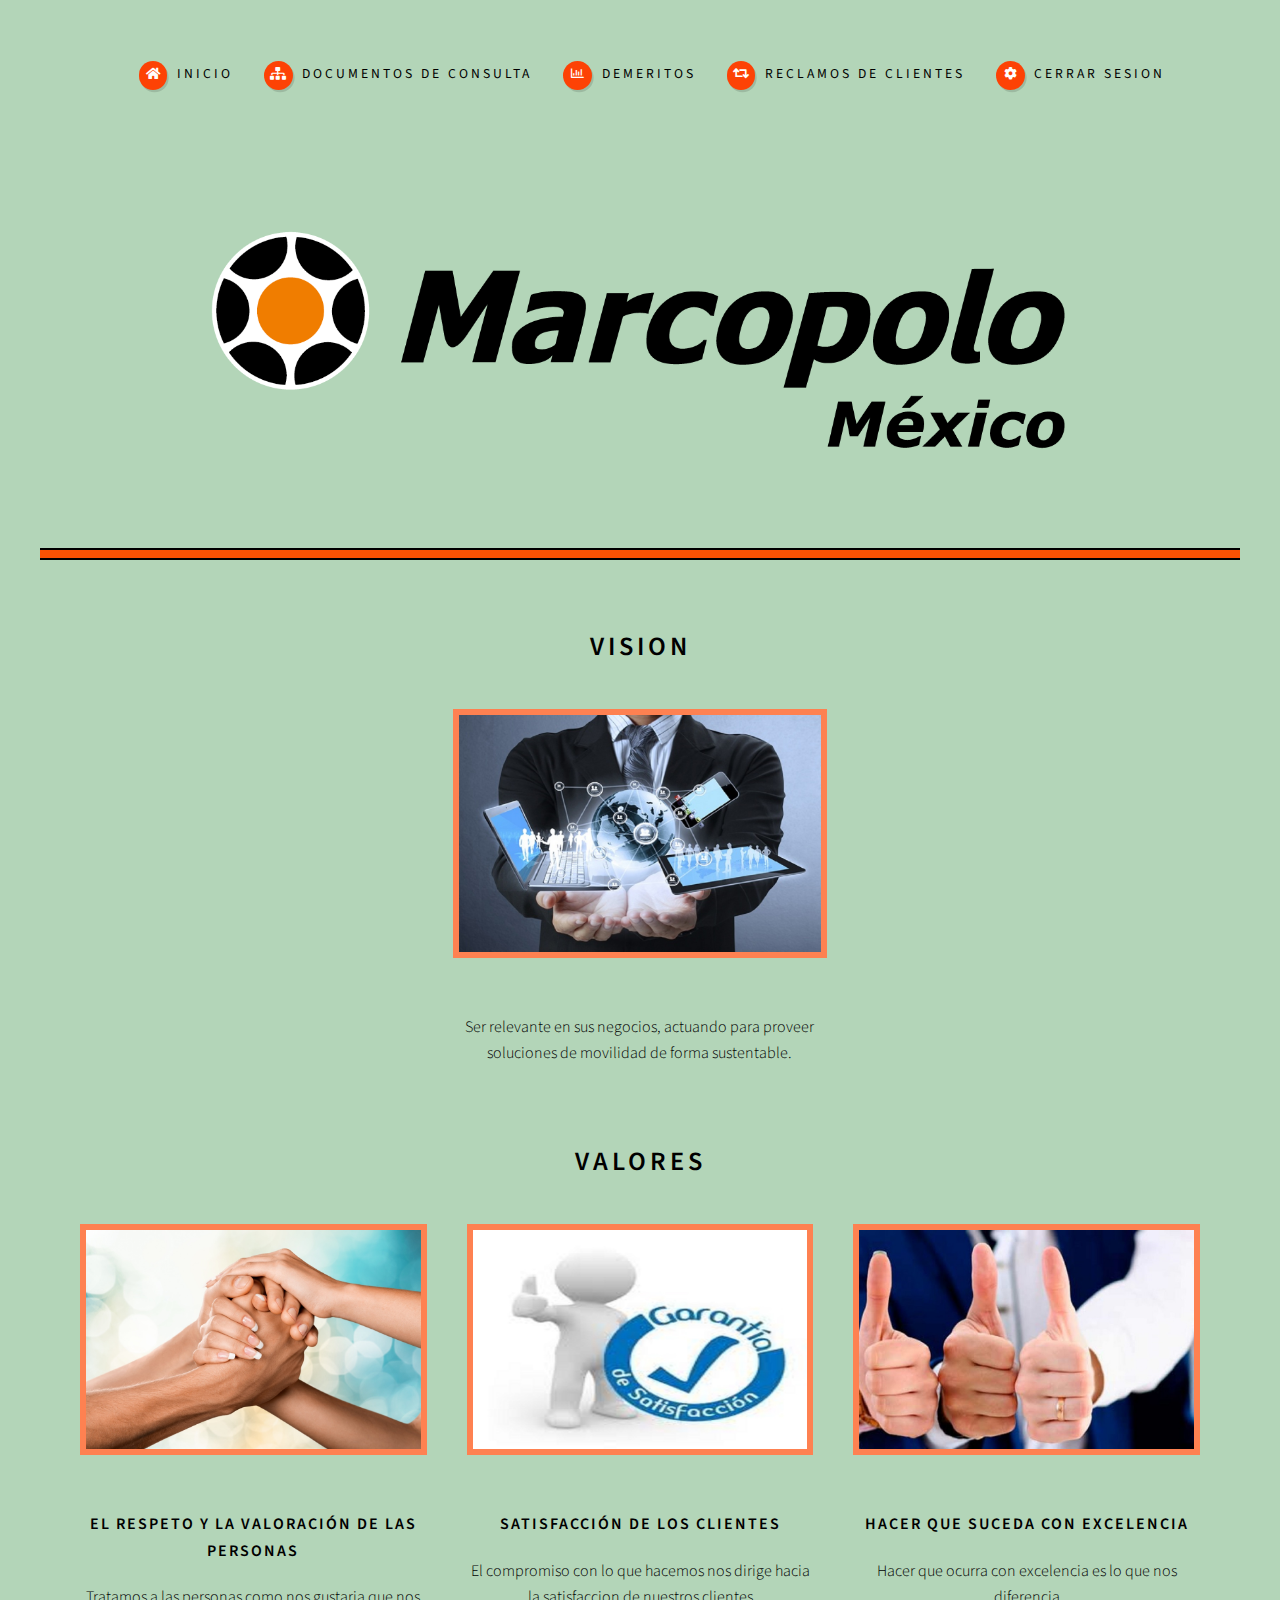
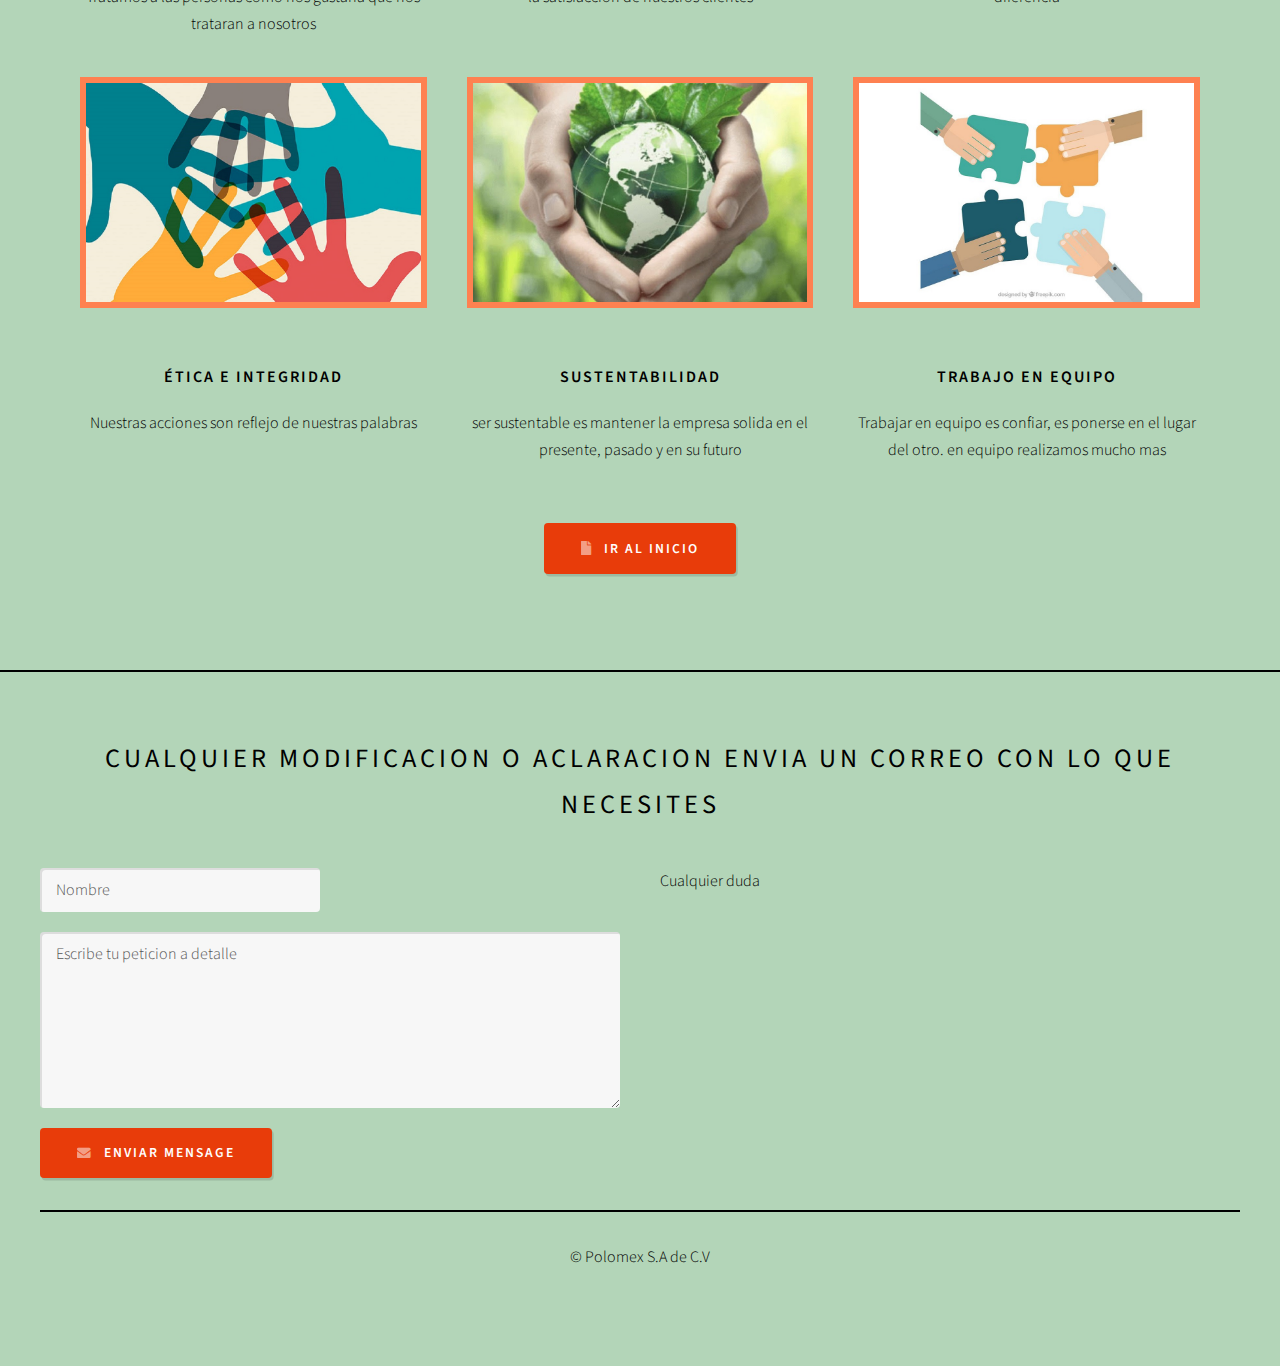
<file: home/index.html>
<!DOCTYPE HTML>
<!--
	Strongly Typed by HTML5 UP
	html5up.net | @ajlkn
	Free for personal and commercial use under the CCA 3.0 license (html5up.net/license)
-->
<html>
	<head>
		<title>POLOMEX</title>
		<meta charset="utf-8" />
		<meta name="viewport" content="width=device-width, initial-scale=1, user-scalable=no" />
		<link rel="stylesheet" href="assets/css/main.css" />
	</head>
	<body class="homepage is-preload">
		<div id="page-wrapper">

			<!-- Header -->
				<section id="header">
					<div class="container">

						<!-- Logo -->
							<h1 id="logo"><a href="index.html"><img src="..\home\images\POLOMEX2.png" WIDTH=900/></a></h1>
						<!-- Nav -->
							<nav id="nav">
								<ul>
									<li><a class="icon solid fa-home" href="index.html"><span>INICIO</span></a></li>
									<li>
										<a href="#" class="icon solid fa-sitemap" ><span>DOCUMENTOS DE CONSULTA</span></a>
										<ul>
											<li><a href="#">AYUDAS VISUALES</a></li>
											<li><a href="#">ALERTAS DE CALIDAD</a></li>
											<li><a href="#">ESTANDARES DE CALIDAD</a></li>
											<!--<li><a href="#">RECLAMOS DE CLIENTE</a></li>-->
											<li>
												<a href="#">INSTRUCTIVOS DE TRABAJO</a>
												<ul>
													<li><a href="foraneos.html">INSPECCION FORANEOS</a></li>
													<li><a href="urbanos.html">INSPECCION URBANOS</a></li>
													<li><a href="fibras.html">INSPECCION FIBRAS</a></li>
												</ul>
											</li>
											
										</ul>
									</li>
									<li><a class="icon fa-chart-bar" href="#"><span>DEMERITOS</span></a></li>
									<li><a class="icon solid fa-retweet" href="#"><span>RECLAMOS DE CLIENTES</span></a></li>
									<li><a class="icon solid fa-cog" href="../model/cerrar.php"><span>CERRAR SESION</span></a></li>
								</ul>
							</nav>

					</div>
				</section>

			<!-- Features -->
				<section id="features">

						<div class="container">
								<header>
									<h2><strong>VISION</strong></h2>
								</header>
								<div class="row aln-center">
									<div class="col-4 col-6-medium col-12-small">
		
										<!-- Feature -->
											<section>
												<a href="#" class="image featured"><img src="images/mov.jpg" alt="" /></a>
												<header>
													<p>Ser relevante en sus negocios, actuando para proveer soluciones de movilidad de forma sustentable.</p>
												</header>
												
											</section>
		
									</div>
									

					<div class="container">
						<header>
							<h2><strong>VALORES</strong></h2>
						</header>
						<div class="row aln-center">
							<div class="col-4 col-6-medium col-12-small">

								<!-- Feature -->
								<section>
										<a href="#" class="image featured"><img src="images/res.jpg" alt="" /></a>
										<header>
											<h3>El respeto y la valoración de las personas</h3>
										</header>
										<p>Tratamos a las personas como nos gustaria que nos trataran a nosotros</p>
									</section>

							</div>
							<div class="col-4 col-6-medium col-12-small">

								<!-- Feature -->
								<section>
										<a href="#" class="image featured"><img src="images/sa.jpg" alt="" /></a>
										<header>
											<h3>Satisfacción de los clientes</h3>
										</header>
										<p>El compromiso con lo que hacemos nos dirige hacia la satisfaccion de nuestros clientes</p>
									</section>

							</div>
							<div class="col-4 col-6-medium col-12-small">

								<!-- Feature -->
								<section>
										<a href="#" class="image featured"><img src="images/exc.jpg" alt="" /></a>
										<header>
											<h3>Hacer que suceda con excelencia</h3>
										</header>
										<p>Hacer que ocurra con excelencia es lo que nos diferencia</p>
									</section>

							</div>

							<div class="col-4 col-6-medium col-12-small">

								<!-- Feature -->
								<section>
										<a href="#" class="image featured"><img src="images/eti.jpg" alt="" /></a>
										<header>
											<h3>Ética e integridad</h3>
										</header>
										<p>Nuestras acciones son reflejo de nuestras palabras</p>
									</section>

							</div>

							<div class="col-4 col-6-medium col-12-small">

								<!-- Feature -->
								<section>
										<a href="#" class="image featured"><img src="images/sus.jpg" alt="" /></a>
										<header>
											<h3>Sustentabilidad</h3>
										</header>
										<p>ser sustentable es mantener la empresa solida en el presente, pasado y en su futuro</p>
									</section>

							</div>

							<div class="col-4 col-6-medium col-12-small">

								<!-- Feature -->
								<section>
										<a href="#" class="image featured"><img src="images/tra.jpg" alt="" /></a>
										<header>
											<h3>Trabajo en equipo</h3>
										</header>
										<p>Trabajar en equipo es confiar, es ponerse en el lugar del otro. en equipo realizamos mucho mas</p>
									</section>

							</div>

							<div class="col-12">
								<ul class="actions">
									<li><a href="#" class="button icon solid fa-file">IR AL INICIO</a></li>
								</ul>
							</div>
						</div>
					</div>
				</section>

			<!-- Banner 
				<section id="banner">
					<div class="container">
						<p>Use this space for <strong>profound thoughts</strong>.<br />
						Or an enormous ad. Whatever.</p>
					</div>
				</section>

			 Main --
				<section id="main">
					<div class="container">
						<div class="row">-->

							<!-- Content --
								<div id="content" class="col-8 col-12-medium">-->

									<!-- Post --
										<article class="box post">
											<header>
												<h2><a href="#">I don’t want to say <strong>it’s the aliens</strong> ...<br />
												but it’s the aliens.</a></h2>
											</header>
											<a href="#" class="image featured"><img src="images/pic04.jpg" alt="" /></a>
											<h3>I mean isn't it possible?</h3>
											<p>Phasellus laoreet massa id justo mattis pharetra. Fusce suscipit
											ligula vel quam viverra sit amet mollis tortor congue. Sed quis mauris
											sit amet magna accumsan tristique. Curabitur leo nibh, rutrum eu malesuada
											in, tristique at erat lorem ipsum dolor sit amet lorem ipsum sed consequat
											magna tempus veroeros lorem sed tempus aliquam lorem ipsum veroeros
											consequat magna tempus lorem ipsum consequat Phasellus laoreet massa id
											justo mattis pharetra. Fusce suscipit ligula vel quam viverra sit amet
											mollis tortor congue. Sed quis mauris sit amet magna accumsan tristique.
											Curabitur leo nibh, rutrum eu malesuada in tristique.</p>
											<ul class="actions">
												<li><a href="#" class="button icon solid fa-file">Continue Reading</a></li>
											</ul>
										</article>-->

									<!-- Post --
										<article class="box post">
											<header>
												<h2><a href="#">By the way, many thanks to <strong>regularjane</strong>
												for these awesome demo photos</a></h2>
											</header>
											<a href="#" class="image featured"><img src="images/pic05.jpg" alt="" /></a>
											<h3>You should probably check out her work</h3>
											<p>Phasellus laoreet massa id justo mattis pharetra. Fusce suscipit
											ligula vel quam viverra sit amet mollis tortor congue. Sed quis mauris
											sit amet magna accumsan tristique. Curabitur leo nibh, rutrum eu malesuada
											in, tristique at erat lorem ipsum dolor sit amet lorem ipsum sed consequat
											consequat magna tempus lorem ipsum consequat Phasellus laoreet massa id
											in, tristique at erat lorem ipsum dolor sit amet lorem ipsum sed consequat
											magna tempus veroeros lorem sed tempus aliquam lorem ipsum veroeros
											consequat magna tempus lorem ipsum consequat Phasellus laoreet massa id
											justo mattis pharetra. Fusce suscipit ligula vel quam viverra sit amet
											mollis tortor congue. Sed quis mauris sit amet magna accumsan tristique.
											Curabitur leo nibh, rutrum malesuada.</p>
											<p>Erat lorem ipsum veroeros consequat magna tempus lorem ipsum consequat
											Phasellus laoreet massa id justo mattis pharetra. Fusce suscipit ligula
											vel quam viverra sit amet mollis tortor congue. Sed quis mauris sit amet
											magna accumsan tristique. Curabitur leo nibh, rutrum eu malesuada in,
											tristique at erat. Curabitur leo nibh, rutrum eu malesuada in, tristique
											at erat lorem ipsum dolor sit amet lorem ipsum sed consequat magna
											tempus veroeros lorem sed tempus aliquam lorem ipsum veroeros consequat
											magna tempus.</p>
											<ul class="actions">
												<li><a href="#" class="button icon solid fa-file">Continue Reading</a></li>
											</ul>
										</article>

								</div>-->

							<!-- Sidebar --
								<div id="sidebar" class="col-4 col-12-medium">

									-- Excerpts --
										<section>
											<ul class="divided">
												<li>-->

													<!-- Excerpt --
														<article class="box excerpt">
															<header>
																<span class="date">July 30</span>
																<h3><a href="#">Just another post</a></h3>
															</header>
															<p>Lorem ipsum dolor odio facilisis convallis. Etiam non nunc vel est
															suscipit convallis non id orci lorem ipsum sed magna consequat feugiat lorem dolore.</p>
														</article>

												</li>
												<li>-->

													<!-- Excerpt --
														<article class="box excerpt">
															<header>
																<span class="date">July 28</span>
																<h3><a href="#">And another post</a></h3>
															</header>
															<p>Lorem ipsum dolor odio facilisis convallis. Etiam non nunc vel est
															suscipit convallis non id orci lorem ipsum sed magna consequat feugiat lorem dolore.</p>
														</article>

												</li>
												<li>-->

													<!-- Excerpt --
														<article class="box excerpt">
															<header>
																<span class="date">July 24</span>
																<h3><a href="#">One more post</a></h3>
															</header>
															<p>Lorem ipsum dolor odio facilisis convallis. Etiam non nunc vel est
															suscipit convallis non id orci lorem ipsum sed magna consequat feugiat lorem dolore.</p>
														</article>

												</li>
											</ul>
										</section>-->

									<!-- Highlights 
										<section>
											<ul class="divided">
												<li>-->

													<!-- Highlight --
														<article class="box highlight">
															<header>
																<h3><a href="#">Something of note</a></h3>
															</header>
															<a href="#" class="image left"><img src="images/pic06.jpg" alt="" /></a>
															<p>Phasellus sed laoreet massa id justo mattis pharetra. Fusce suscipit ligula vel quam
															viverra sit amet mollis tortor congue magna lorem ipsum dolor et quisque ut odio facilisis
															convallis. Etiam non nunc vel est suscipit convallis non id orci. Ut interdum tempus
															facilisis convallis. Etiam non nunc vel est suscipit convallis non id orci.</p>
															<ul class="actions">
																<li><a href="#" class="button icon solid fa-file">Learn More</a></li>
															</ul>
														</article>

												</li>
												<li>-->

													<!-- Highlight 
														<article class="box highlight">
															<header>
																<h3><a href="#">Something of less note</a></h3>
															</header>
															<a href="#" class="image left"><img src="images/pic07.jpg" alt="" /></a>
															<p>Phasellus sed laoreet massa id justo mattis pharetra. Fusce suscipit ligula vel quam
															viverra sit amet mollis tortor congue magna lorem ipsum dolor et quisque ut odio facilisis
															convallis. Etiam non nunc vel est suscipit convallis non id orci. Ut interdum tempus
															facilisis convallis. Etiam non nunc vel est suscipit convallis non id orci.</p>
															<ul class="actions">
																<li><a href="#" class="button icon solid fa-file">Learn More</a></li>
															</ul>
														</article>

												</li>
											</ul>
										</section>

								</div>

						</div>
					</div>
				</section>-->

			<!-- Footer -->
				<section id="footer">
					<div class="container">
						<header>
							<h2>Cualquier modificacion o aclaracion envia un correo con lo que necesites </h2>
						</header>
						<div class="row">
							<div class="col-6 col-12-medium">
								<section>
									<form method="post" action="#">
										<div class="row gtr-50">
											<div class="col-6 col-12-small">
												<input name="name" placeholder="Nombre" type="text" />
											</div>
											<!--<div class="col-6 col-12-small">
												<input name="email" placeholder="Email" type="text" />
											</div>-->
											<div class="col-12">
												<textarea name="message" placeholder="Escribe tu peticion a detalle"></textarea>
											</div>
											<div class="col-12">
												<a href="mailto:" class="form-button-submit button icon solid fa-envelope">Enviar Mensage</a>
											</div>
										</div>
									</form>
								</section>
							</div>
							<div class="col-6 col-12-medium">
								<section>
									<p>Cualquier duda</p>
									<!--<div class="row">
										<div class="col-6 col-12-small">
											<ul class="icons">
												<li class="icon solid fa-home">
													1234 Somewhere Road<br />
													Nashville, TN 00000<br />
													USA
												</li>
												<li class="icon solid fa-phone">
													(000) 000-0000
												</li>
												<li class="icon solid fa-envelope">
													<a href="#">info@untitled.tld</a>
												</li>
											</ul>
										</div>
										<div class="col-6 col-12-small">
											<ul class="icons">
												<li class="icon brands fa-twitter">
													<a href="#">@untitled</a>
												</li>
												<li class="icon brands fa-instagram">
													<a href="#">instagram.com/untitled</a>
												</li>
												<li class="icon brands fa-dribbble">
													<a href="#">dribbble.com/untitled</a>
												</li>
												<li class="icon brands fa-facebook-f">
													<a href="#">facebook.com/untitled</a>
												</li>
											</ul>
										</div>
									</div>-->
								</section>
							</div>
						</div>
					</div>
					<div id="copyright" class="container">
						<ul class="links">
							<li>&copy; Polomex S.A de C.V</li>
						</ul>
					</div>
				</section>

		</div>

		<!-- Scripts -->
			<script src="assets/js/jquery.min.js"></script>
			<script src="assets/js/jquery.dropotron.min.js"></script>
			<script src="assets/js/browser.min.js"></script>
			<script src="assets/js/breakpoints.min.js"></script>
			<script src="assets/js/util.js"></script>
			<script src="assets/js/main.js"></script>

	</body>
</html>
</file>
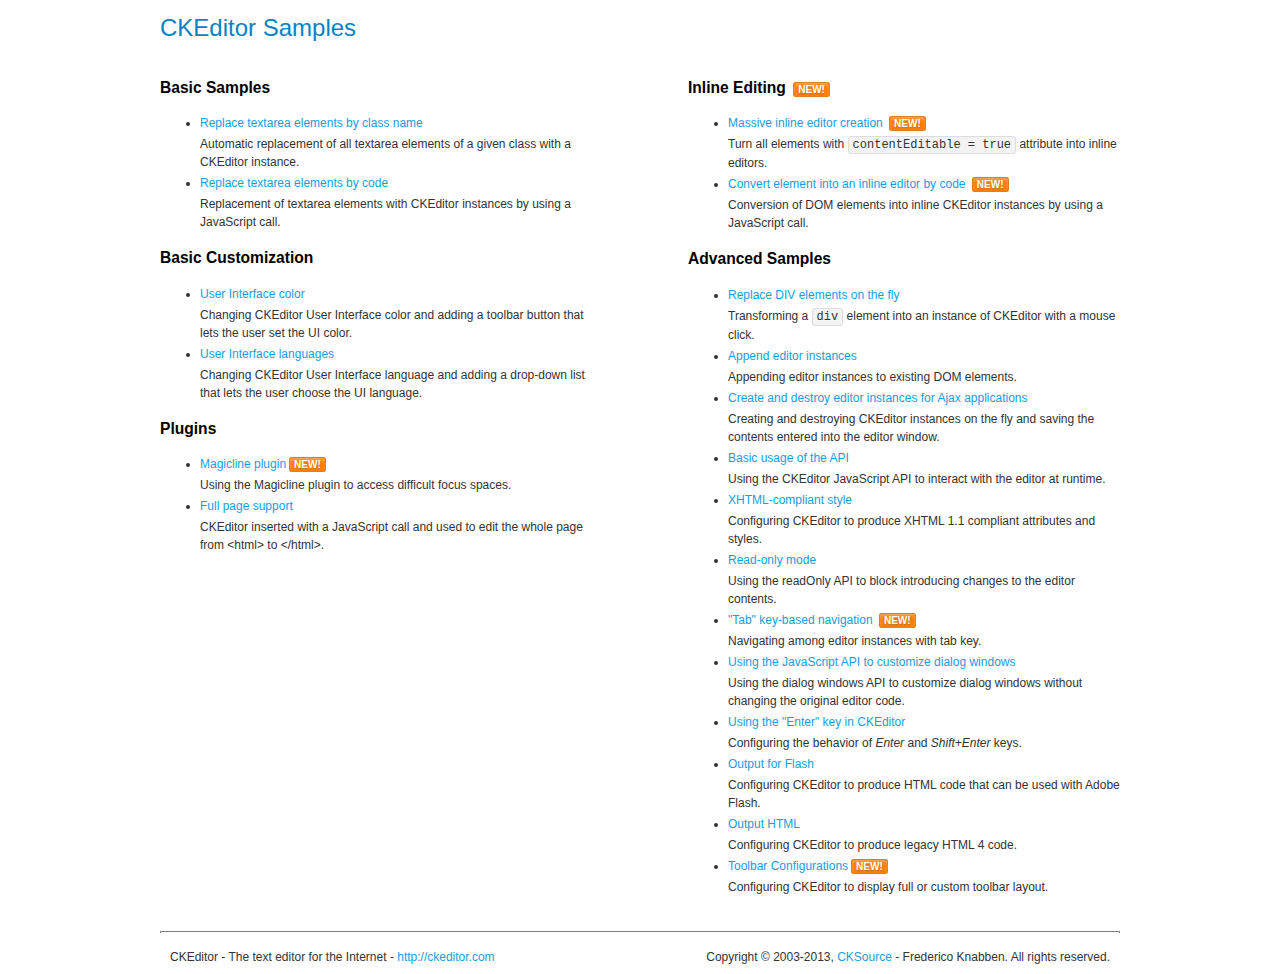
<file: view/admin/assets/ckeditor/samples/index.html>
<!DOCTYPE html>
<!--
Copyright (c) 2003-2013, CKSource - Frederico Knabben. All rights reserved.
For licensing, see LICENSE.html or http://ckeditor.com/license
-->
<html>
<head>
	<title>CKEditor Samples</title>
	<meta charset="utf-8">
	<link rel="stylesheet" href="sample.css">
</head>
<body>
	<h1 class="samples">
		CKEditor Samples
	</h1>
	<div class="twoColumns">
		<div class="twoColumnsLeft">
			<h2 class="samples">
				Basic Samples
			</h2>
			<dl class="samples">
				<dt><a class="samples" href="replacebyclass.html">Replace textarea elements by class name</a></dt>
				<dd>Automatic replacement of all textarea elements of a given class with a CKEditor instance.</dd>

				<dt><a class="samples" href="replacebycode.html">Replace textarea elements by code</a></dt>
				<dd>Replacement of textarea elements with CKEditor instances by using a JavaScript call.</dd>
			</dl>

			<h2 class="samples">
				Basic Customization
			</h2>
			<dl class="samples">
				<dt><a class="samples" href="uicolor.html">User Interface color</a></dt>
				<dd>Changing CKEditor User Interface color and adding a toolbar button that lets the user set the UI color.</dd>

				<dt><a class="samples" href="uilanguages.html">User Interface languages</a></dt>
				<dd>Changing CKEditor User Interface language and adding a drop-down list that lets the user choose the UI language.</dd>
			</dl>


			<h2 class="samples">Plugins</h2>
<dl class="samples">
<dt><a class="samples" href="plugins/magicline/magicline.html">Magicline plugin</a><span class="new">New!</span></dt>
<dd>Using the Magicline plugin to access difficult focus spaces.</dd>

<dt><a class="samples" href="plugins/wysiwygarea/fullpage.html">Full page support</a></dt>
<dd>CKEditor inserted with a JavaScript call and used to edit the whole page from &lt;html&gt; to &lt;/html&gt;.</dd>
</dl>
		</div>
		<div class="twoColumnsRight">
			<h2 class="samples">
				Inline Editing <span class="new">New!</span>
			</h2>
			<dl class="samples">
				<dt><a class="samples" href="inlineall.html">Massive inline editor creation</a> <span class="new">New!</span></dt>
				<dd>Turn all elements with <code>contentEditable = true</code> attribute into inline editors.</dd>

				<dt><a class="samples" href="inlinebycode.html">Convert element into an inline editor by code</a> <span class="new">New!</span></dt>
				<dd>Conversion of DOM elements into inline CKEditor instances by using a JavaScript call.</dd>

				
			</dl>

			<h2 class="samples">
				Advanced Samples
			</h2>
			<dl class="samples">
				<dt><a class="samples" href="divreplace.html">Replace DIV elements on the fly</a></dt>
				<dd>Transforming a <code>div</code> element into an instance of CKEditor with a mouse click.</dd>

				<dt><a class="samples" href="appendto.html">Append editor instances</a></dt>
				<dd>Appending editor instances to existing DOM elements.</dd>

				<dt><a class="samples" href="ajax.html">Create and destroy editor instances for Ajax applications</a></dt>
				<dd>Creating and destroying CKEditor instances on the fly and saving the contents entered into the editor window.</dd>

				<dt><a class="samples" href="api.html">Basic usage of the API</a></dt>
				<dd>Using the CKEditor JavaScript API to interact with the editor at runtime.</dd>

				<dt><a class="samples" href="xhtmlstyle.html">XHTML-compliant style</a></dt>
				<dd>Configuring CKEditor to produce XHTML 1.1 compliant attributes and styles.</dd>

				<dt><a class="samples" href="readonly.html">Read-only mode</a></dt>
				<dd>Using the readOnly API to block introducing changes to the editor contents.</dd>

				<dt><a class="samples" href="tabindex.html">"Tab" key-based navigation</a> <span class="new">New!</span></dt>
				<dd>Navigating among editor instances with tab key.</dd>


				
<dt><a class="samples" href="plugins/dialog/dialog.html">Using the JavaScript API to customize dialog windows</a></dt>
<dd>Using the dialog windows API to customize dialog windows without changing the original editor code.</dd>

<dt><a class="samples" href="plugins/enterkey/enterkey.html">Using the &quot;Enter&quot; key in CKEditor</a></dt>
<dd>Configuring the behavior of <em>Enter</em> and <em>Shift+Enter</em> keys.</dd>

<dt><a class="samples" href="plugins/htmlwriter/outputforflash.html">Output for Flash</a></dt>
<dd>Configuring CKEditor to produce HTML code that can be used with Adobe Flash.</dd>

<dt><a class="samples" href="plugins/htmlwriter/outputhtml.html">Output HTML</a></dt>
<dd>Configuring CKEditor to produce legacy HTML 4 code.</dd>

<dt><a class="samples" href="plugins/toolbar/toolbar.html">Toolbar Configurations</a><span class="new">New!</span></dt>
<dd>Configuring CKEditor to display full or custom toolbar layout.</dd>

			</dl>
		</div>
	</div>
	<div id="footer">
		<hr>
		<p>
			CKEditor - The text editor for the Internet - <a class="samples" href="http://ckeditor.com/">http://ckeditor.com</a>
		</p>
		<p id="copy">
			Copyright &copy; 2003-2013, <a class="samples" href="http://cksource.com/">CKSource</a> - Frederico Knabben. All rights reserved.
		</p>
	</div>
</body>
</html>
</file>
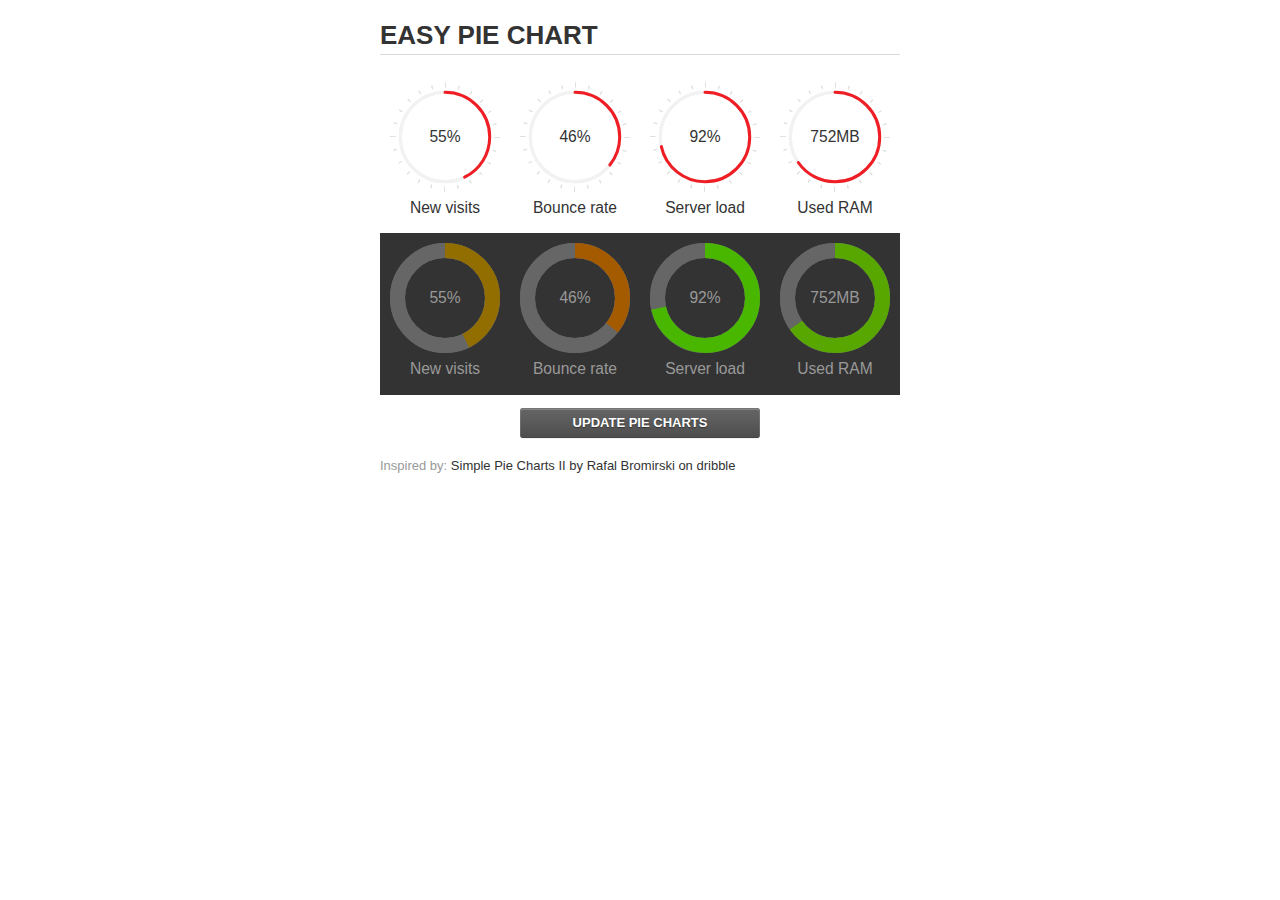
<file: view/admin/assets/jquery-easy-pie-chart/examples/index.html>
<!doctype html>
<html>
    <head>
        <meta charset="utf-8">
        <title>Easy Pie Chart</title>
        <script type="text/javascript" src="https://ajax.googleapis.com/ajax/libs/jquery/1.7.2/jquery.min.js"></script>
        <script type="text/javascript" src="http://html5shiv.googlecode.com/svn/trunk/html5.js"></script>
        <script type="text/javascript" src="excanvas.js"></script>
        <script type="text/javascript" src="../jquery.easy-pie-chart.js"></script>

        <link rel="stylesheet" type="text/css" href="style.css" media="screen">
        <link rel="stylesheet" type="text/css" href="../jquery.easy-pie-chart.css" media="screen">

        <meta name="viewport" content="width=device-width, initial-scale=1.0">

        <script type="text/javascript">
            var initPieChart = function() {
                $('.percentage').easyPieChart({
                    animate: 1000
                });
                $('.percentage-light').easyPieChart({
                    barColor: function(percent) {
                        percent /= 100;
                        return "rgb(" + Math.round(255 * (1-percent)) + ", " + Math.round(255 * percent) + ", 0)";
                    },
                    trackColor: '#666',
                    scaleColor: false,
                    lineCap: 'butt',
                    lineWidth: 15,
                    animate: 1000
                });

                $('.updateEasyPieChart').on('click', function(e) {
                  e.preventDefault();
                  $('.percentage, .percentage-light').each(function() {
                    var newValue = Math.round(100*Math.random());
                    $(this).data('easyPieChart').update(newValue);
                    $('span', this).text(newValue);
                  });
                });
            };
        </script>
    </head>
    <body onload="initPieChart();">
        <div class="container">
            <h1>EASY PIE CHART</h1>
            <div class="chart">
                <div class="percentage success" data-percent="55"><span>55</span>%</div>
                <div class="label">New visits</div>
            </div>
            <div class="chart">
                <div class="percentage" data-percent="46"><span>46</span>%</div>
                <div class="label">Bounce rate</div>
            </div>
            <div class="chart">
                <div class="percentage" data-percent="92"><span>92</span>%</div>
                <div class="label">Server load</div>
            </div>
            <div class="chart">
                <div class="percentage" data-percent="84"><span>752</span>MB</div>
                <div class="label">Used RAM</div>
            </div>
            <div style="clear:both;"></div>
            <div class="dark">
                <div class="chart">
                    <div id="sparkline_bar" class="percentage-light" data-percent="55"><span>55</span>%</div>
                    <div class="label">New visits</div>
                </div>
                <div class="chart">
                    <div id="sparkline_bar" class="percentage-light" data-percent="46"><span>46</span>%</div>
                    <div class="label">Bounce rate</div>
                </div>
                <div class="chart">
                    <div class="percentage-light" data-percent="92"><span>92</span>%</div>
                    <div class="label">Server load</div>
                </div>
                <div class="chart">
                    <div class="percentage-light" data-percent="84"><span>752</span>MB</div>
                    <div class="label">Used RAM</div>
                </div>
                <div style="clear:both;"></div>
            </div>

            <p><a href="#" class="button updateEasyPieChart">Update pie charts</a></p>

            <p class="credits">Inspired by: <a href="http://drbl.in/ezuc" target="_blank">Simple Pie Charts II by Rafal Bromirski on dribble</a></p>
        </div>
    </body>
</html>
</file>
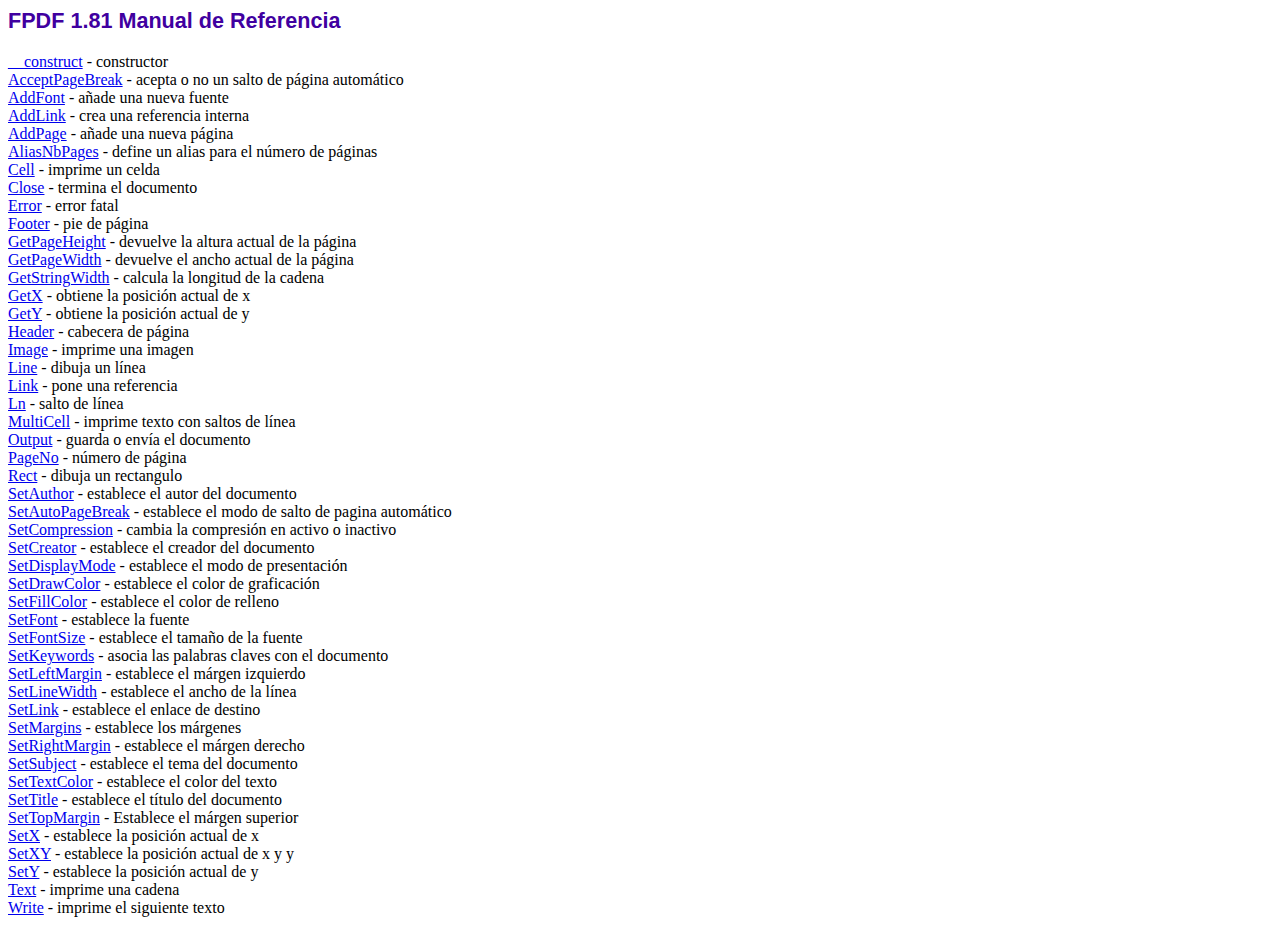
<file: view/usuarios/reportes/fpdf/doc/index.htm>
<!DOCTYPE html PUBLIC "-//W3C//DTD HTML 4.01 Transitional//EN">
<html>
<head>
<meta http-equiv="Content-Type" content="text/html; charset=ISO-8859-1">
<title>FPDF 1.81 Manual de Referencia</title>
<link type="text/css" rel="stylesheet" href="../fpdf.css">
</head>
<body>
<h1>FPDF 1.81 Manual de Referencia</h1>
<a href="__construct.htm">__construct</a> - constructor<br>
<a href="acceptpagebreak.htm">AcceptPageBreak</a> - acepta o no un salto de p�gina autom�tico<br>
<a href="addfont.htm">AddFont</a> - a�ade una nueva fuente<br>
<a href="addlink.htm">AddLink</a> - crea una referencia interna<br>
<a href="addpage.htm">AddPage</a> - a�ade una nueva p�gina<br>
<a href="aliasnbpages.htm">AliasNbPages</a> - define un alias para el n�mero de p�ginas<br>
<a href="cell.htm">Cell</a> - imprime un celda<br>
<a href="close.htm">Close</a> - termina el documento<br>
<a href="error.htm">Error</a> - error fatal<br>
<a href="footer.htm">Footer</a> - pie de p�gina<br>
<a href="getpageheight.htm">GetPageHeight</a> - devuelve la altura actual de la p�gina<br>
<a href="getpagewidth.htm">GetPageWidth</a> - devuelve el ancho actual de la p�gina<br>
<a href="getstringwidth.htm">GetStringWidth</a> - calcula la longitud de la cadena<br>
<a href="getx.htm">GetX</a> - obtiene la posici�n actual de x<br>
<a href="gety.htm">GetY</a> - obtiene la posici�n actual de y<br>
<a href="header.htm">Header</a> - cabecera de p�gina<br>
<a href="image.htm">Image</a> - imprime una imagen<br>
<a href="line.htm">Line</a> - dibuja un l�nea<br>
<a href="link.htm">Link</a> - pone una referencia<br>
<a href="ln.htm">Ln</a> - salto de l�nea<br>
<a href="multicell.htm">MultiCell</a> - imprime texto con saltos de l�nea<br>
<a href="output.htm">Output</a> - guarda o env�a el documento<br>
<a href="pageno.htm">PageNo</a> - n�mero de p�gina<br>
<a href="rect.htm">Rect</a> - dibuja un rectangulo<br>
<a href="setauthor.htm">SetAuthor</a> - establece el autor del documento<br>
<a href="setautopagebreak.htm">SetAutoPageBreak</a> - establece el modo de salto de pagina autom�tico<br>
<a href="setcompression.htm">SetCompression</a> - cambia la compresi�n en activo o inactivo<br>
<a href="setcreator.htm">SetCreator</a> - establece el creador del documento<br>
<a href="setdisplaymode.htm">SetDisplayMode</a> - establece el modo de presentaci�n<br>
<a href="setdrawcolor.htm">SetDrawColor</a> - establece el color de graficaci�n<br>
<a href="setfillcolor.htm">SetFillColor</a> - establece el color de relleno<br>
<a href="setfont.htm">SetFont</a> - establece la fuente<br>
<a href="setfontsize.htm">SetFontSize</a> - establece el tama�o de la fuente<br>
<a href="setkeywords.htm">SetKeywords</a> - asocia las palabras claves con el documento<br>
<a href="setleftmargin.htm">SetLeftMargin</a> - establece el m�rgen izquierdo<br>
<a href="setlinewidth.htm">SetLineWidth</a> - establece el ancho de la l�nea<br>
<a href="setlink.htm">SetLink</a> - establece el enlace de destino<br>
<a href="setmargins.htm">SetMargins</a> - establece los m�rgenes<br>
<a href="setrightmargin.htm">SetRightMargin</a> - establece el m�rgen derecho<br>
<a href="setsubject.htm">SetSubject</a> - establece el tema del documento<br>
<a href="settextcolor.htm">SetTextColor</a> - establece el color del texto<br>
<a href="settitle.htm">SetTitle</a> - establece el t�tulo del documento<br>
<a href="settopmargin.htm">SetTopMargin</a> - Establece el m�rgen superior<br>
<a href="setx.htm">SetX</a> - establece la posici�n actual de x<br>
<a href="setxy.htm">SetXY</a> - establece la posici�n actual de x y y<br>
<a href="sety.htm">SetY</a> - establece la posici�n actual de y<br>
<a href="text.htm">Text</a> - imprime una cadena<br>
<a href="write.htm">Write</a> - imprime el siguiente texto<br>
</body>
</html>
</file>
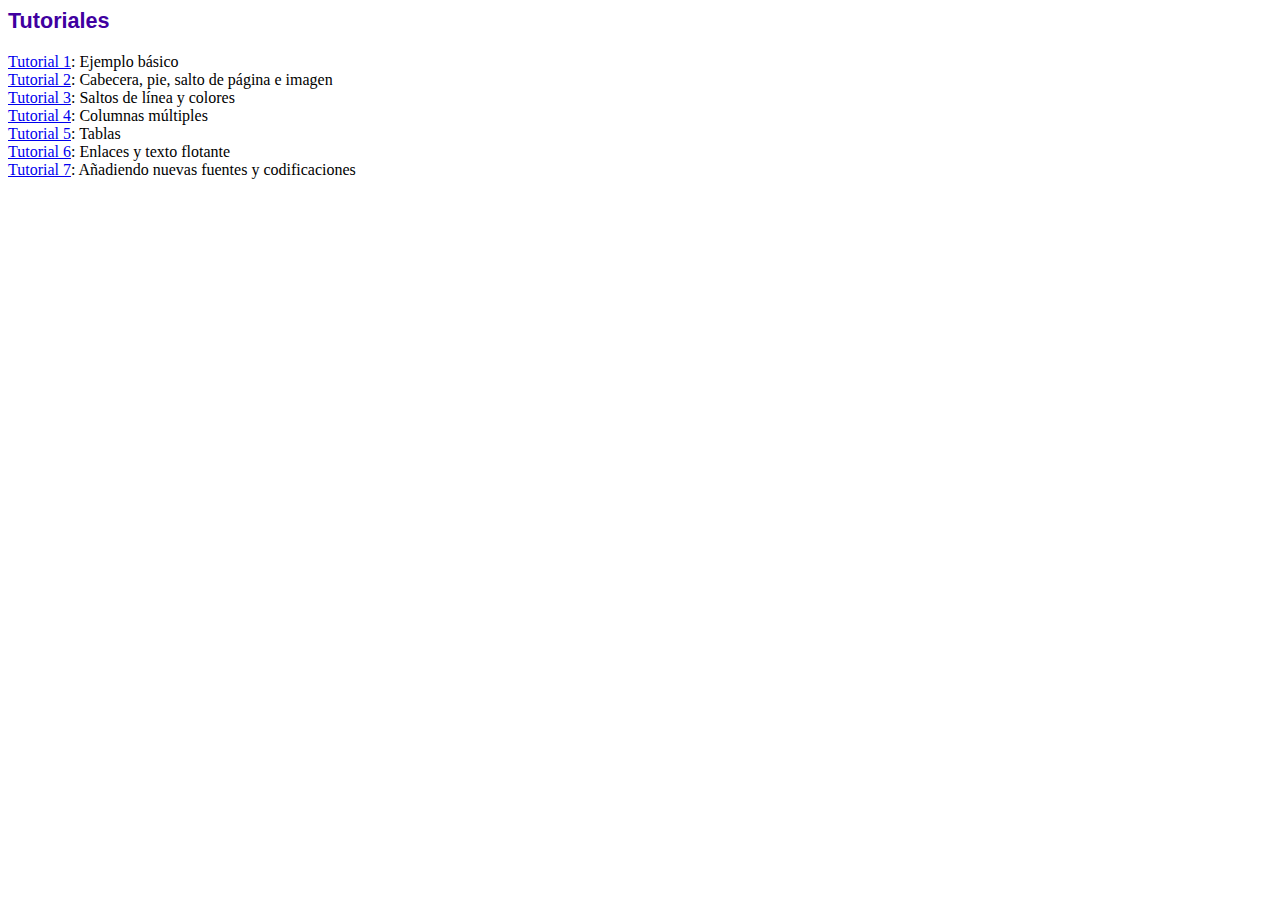
<file: view/usuarios/reportes/fpdf/tutorial/index.htm>
<!DOCTYPE html PUBLIC "-//W3C//DTD HTML 4.01 Transitional//EN">
<html>
<head>
<meta http-equiv="Content-Type" content="text/html; charset=ISO-8859-1">
<title>Tutoriales</title>
<link type="text/css" rel="stylesheet" href="../fpdf.css">
</head>
<body>
<h1>Tutoriales</h1>
<ul style="list-style-type:none; margin-left:0; padding-left:0">
<li><a href="tuto1.htm">Tutorial 1</a>: Ejemplo b�sico</li>
<li><a href="tuto2.htm">Tutorial 2</a>: Cabecera, pie, salto de p�gina e imagen</li>
<li><a href="tuto3.htm">Tutorial 3</a>: Saltos de l�nea y colores</li>
<li><a href="tuto4.htm">Tutorial 4</a>: Columnas m�ltiples</li>
<li><a href="tuto5.htm">Tutorial 5</a>: Tablas</li>
<li><a href="tuto6.htm">Tutorial 6</a>: Enlaces y texto flotante</li>
<li><a href="tuto7.htm">Tutorial 7</a>: A�adiendo nuevas fuentes y codificaciones</li>
</ul>
</body>
</html>
</file>
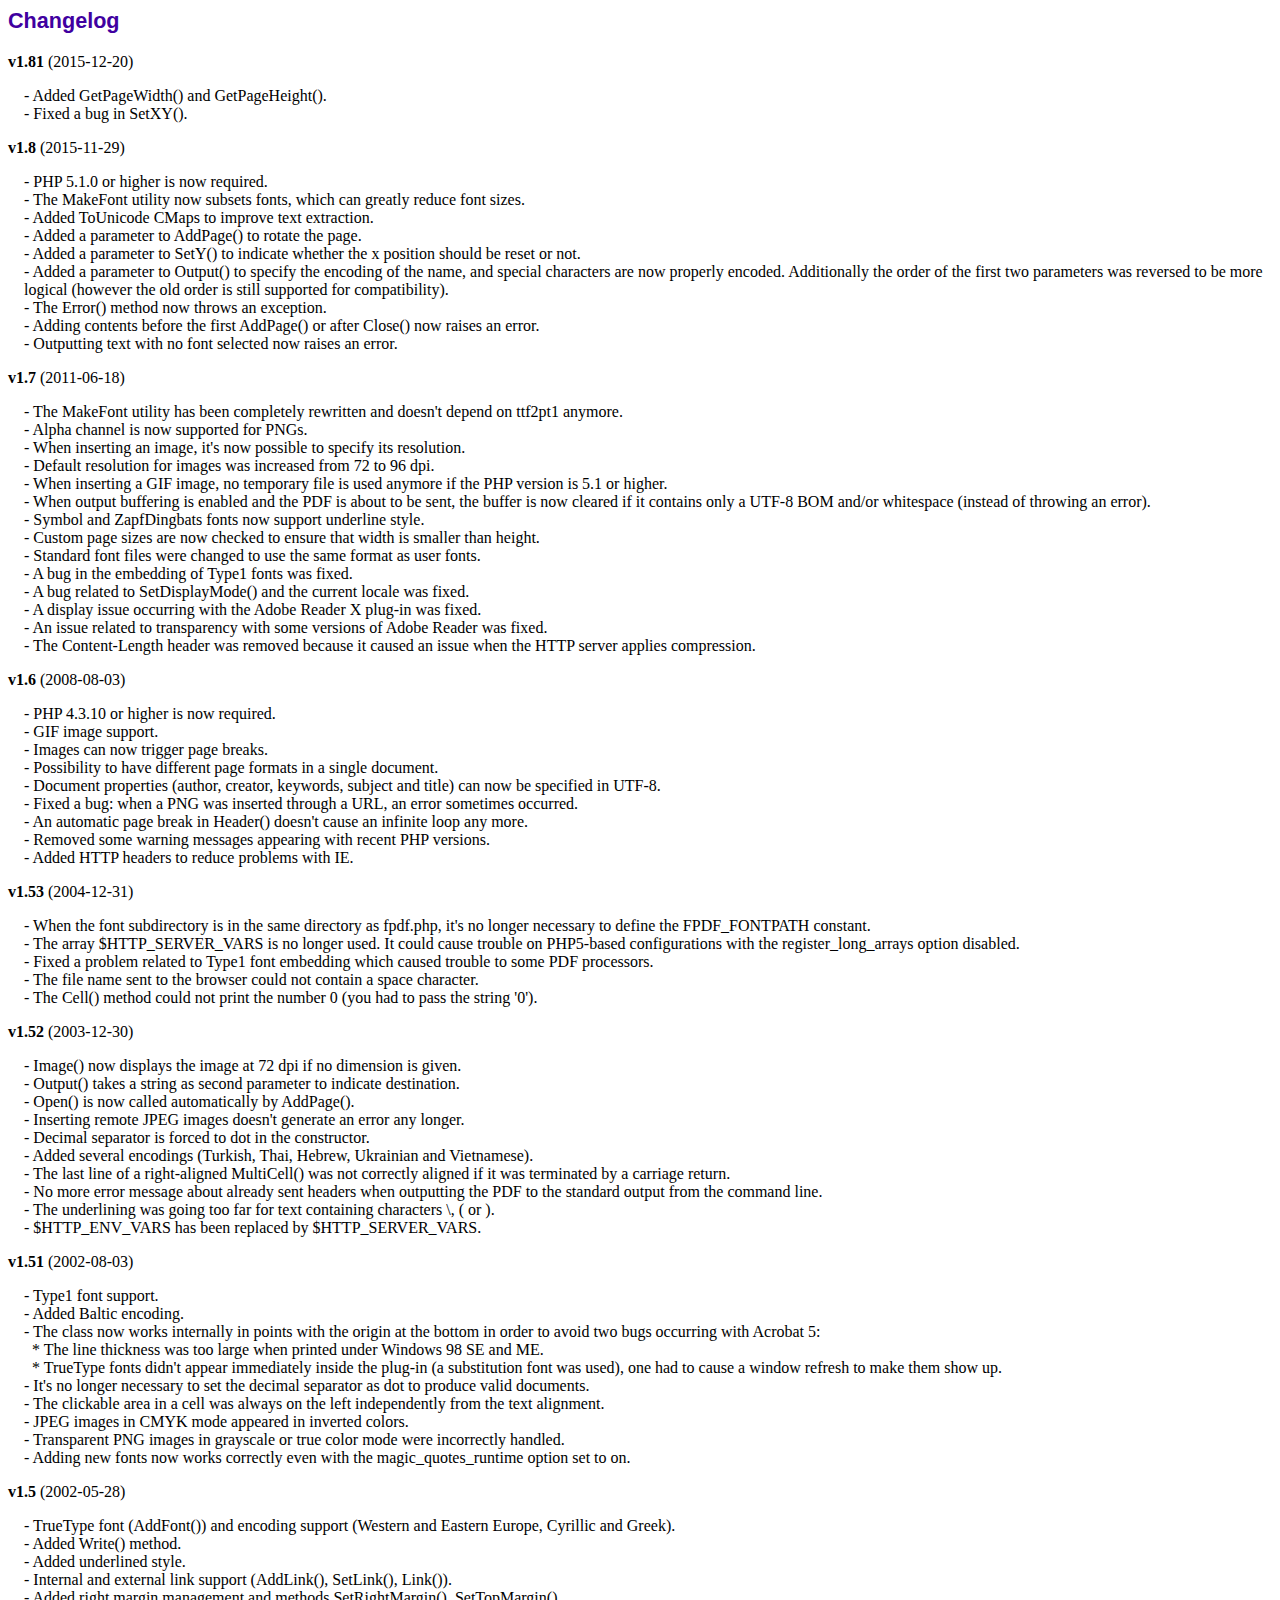
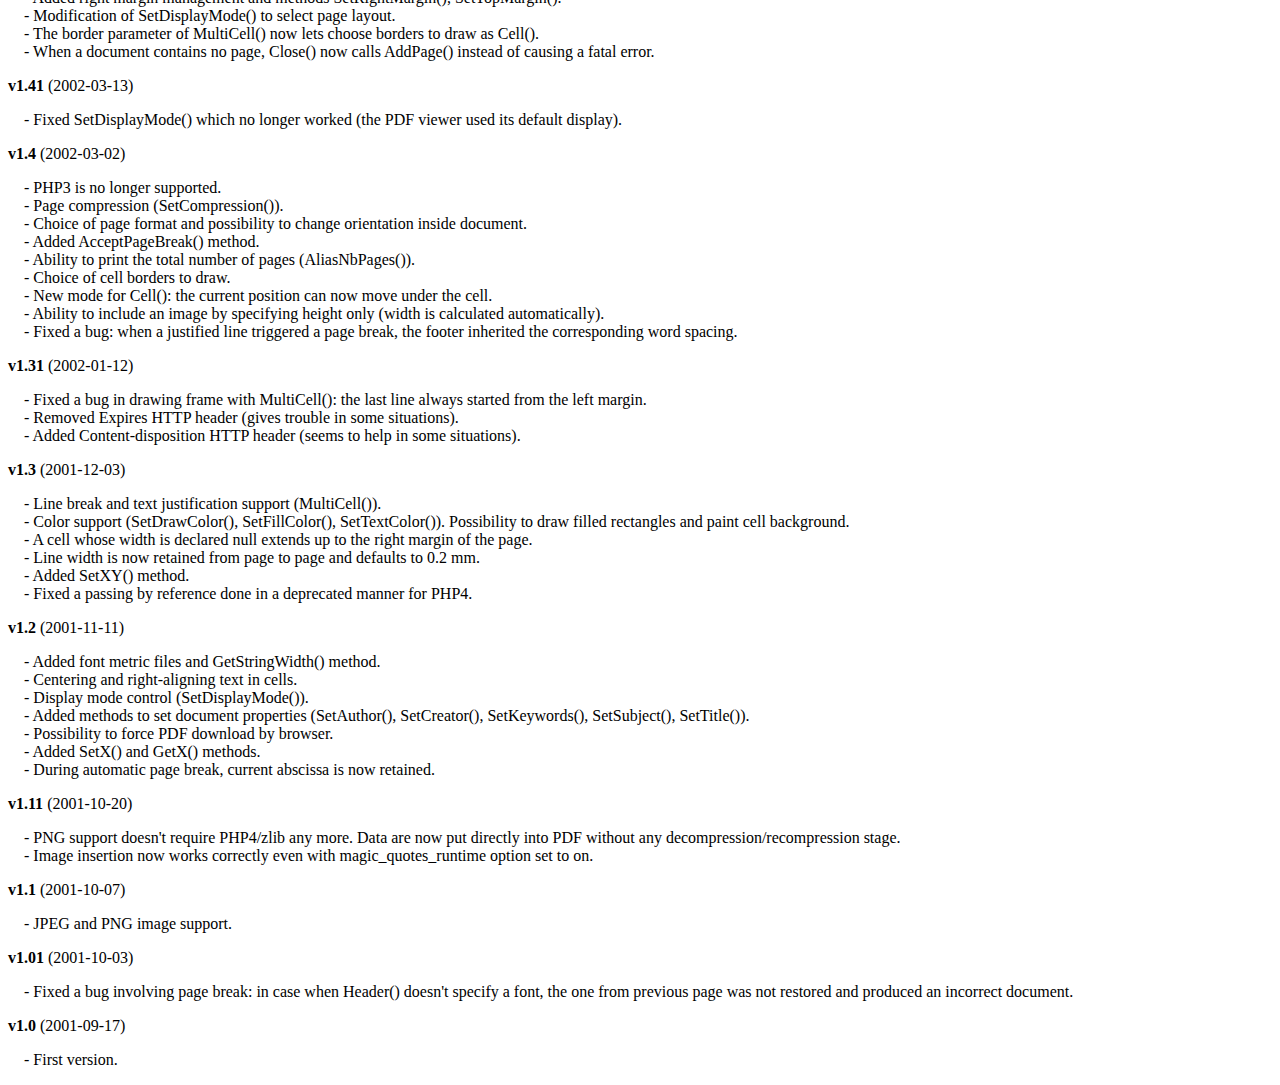
<file: view/usuarios/reportes/fpdf/changelog.htm>
<!DOCTYPE html PUBLIC "-//W3C//DTD HTML 4.01 Transitional//EN">
<html>
<head>
<meta http-equiv="Content-Type" content="text/html; charset=ISO-8859-1">
<title>Changelog</title>
<link type="text/css" rel="stylesheet" href="fpdf.css">
<style type="text/css">
dd {margin:1em 0 1em 1em}
</style>
</head>
<body>
<h1>Changelog</h1>
<dl>
<dt><strong>v1.81</strong> (2015-12-20)</dt>
<dd>
- Added GetPageWidth() and GetPageHeight().<br>
- Fixed a bug in SetXY().<br>
</dd>
<dt><strong>v1.8</strong> (2015-11-29)</dt>
<dd>
- PHP 5.1.0 or higher is now required.<br>
- The MakeFont utility now subsets fonts, which can greatly reduce font sizes.<br>
- Added ToUnicode CMaps to improve text extraction.<br>
- Added a parameter to AddPage() to rotate the page.<br>
- Added a parameter to SetY() to indicate whether the x position should be reset or not.<br>
- Added a parameter to Output() to specify the encoding of the name, and special characters are now properly encoded. Additionally the order of the first two parameters was reversed to be more logical (however the old order is still supported for compatibility).<br>
- The Error() method now throws an exception.<br>
- Adding contents before the first AddPage() or after Close() now raises an error.<br>
- Outputting text with no font selected now raises an error.<br>
</dd>
<dt><strong>v1.7</strong> (2011-06-18)</dt>
<dd>
- The MakeFont utility has been completely rewritten and doesn't depend on ttf2pt1 anymore.<br>
- Alpha channel is now supported for PNGs.<br>
- When inserting an image, it's now possible to specify its resolution.<br>
- Default resolution for images was increased from 72 to 96 dpi.<br>
- When inserting a GIF image, no temporary file is used anymore if the PHP version is 5.1 or higher.<br>
- When output buffering is enabled and the PDF is about to be sent, the buffer is now cleared if it contains only a UTF-8 BOM and/or whitespace (instead of throwing an error).<br>
- Symbol and ZapfDingbats fonts now support underline style.<br>
- Custom page sizes are now checked to ensure that width is smaller than height.<br>
- Standard font files were changed to use the same format as user fonts.<br>
- A bug in the embedding of Type1 fonts was fixed.<br>
- A bug related to SetDisplayMode() and the current locale was fixed.<br>
- A display issue occurring with the Adobe Reader X plug-in was fixed.<br>
- An issue related to transparency with some versions of Adobe Reader was fixed.<br>
- The Content-Length header was removed because it caused an issue when the HTTP server applies compression.<br>
</dd>
<dt><strong>v1.6</strong> (2008-08-03)</dt>
<dd>
- PHP 4.3.10 or higher is now required.<br>
- GIF image support.<br>
- Images can now trigger page breaks.<br>
- Possibility to have different page formats in a single document.<br>
- Document properties (author, creator, keywords, subject and title) can now be specified in UTF-8.<br>
- Fixed a bug: when a PNG was inserted through a URL, an error sometimes occurred.<br>
- An automatic page break in Header() doesn't cause an infinite loop any more.<br>
- Removed some warning messages appearing with recent PHP versions.<br>
- Added HTTP headers to reduce problems with IE.<br>
</dd>
<dt><strong>v1.53</strong> (2004-12-31)</dt>
<dd>
- When the font subdirectory is in the same directory as fpdf.php, it's no longer necessary to define the FPDF_FONTPATH constant.<br>
- The array $HTTP_SERVER_VARS is no longer used. It could cause trouble on PHP5-based configurations with the register_long_arrays option disabled.<br>
- Fixed a problem related to Type1 font embedding which caused trouble to some PDF processors.<br>
- The file name sent to the browser could not contain a space character.<br>
- The Cell() method could not print the number 0 (you had to pass the string '0').<br>
</dd>
<dt><strong>v1.52</strong> (2003-12-30)</dt>
<dd>
- Image() now displays the image at 72 dpi if no dimension is given.<br>
- Output() takes a string as second parameter to indicate destination.<br>
- Open() is now called automatically by AddPage().<br>
- Inserting remote JPEG images doesn't generate an error any longer.<br>
- Decimal separator is forced to dot in the constructor.<br>
- Added several encodings (Turkish, Thai, Hebrew, Ukrainian and Vietnamese).<br>
- The last line of a right-aligned MultiCell() was not correctly aligned if it was terminated by a carriage return.<br>
- No more error message about already sent headers when outputting the PDF to the standard output from the command line.<br>
- The underlining was going too far for text containing characters \, ( or ).<br>
- $HTTP_ENV_VARS has been replaced by $HTTP_SERVER_VARS.<br>
</dd>
<dt><strong>v1.51</strong> (2002-08-03)</dt>
<dd>
- Type1 font support.<br>
- Added Baltic encoding.<br>
- The class now works internally in points with the origin at the bottom in order to avoid two bugs occurring with Acrobat 5:<br>&nbsp;&nbsp;* The line thickness was too large when printed under Windows 98 SE and ME.<br>&nbsp;&nbsp;* TrueType fonts didn't appear immediately inside the plug-in (a substitution font was used), one had to cause a window refresh to make them show up.<br>
- It's no longer necessary to set the decimal separator as dot to produce valid documents.<br>
- The clickable area in a cell was always on the left independently from the text alignment.<br>
- JPEG images in CMYK mode appeared in inverted colors.<br>
- Transparent PNG images in grayscale or true color mode were incorrectly handled.<br>
- Adding new fonts now works correctly even with the magic_quotes_runtime option set to on.<br>
</dd>
<dt><strong>v1.5</strong> (2002-05-28)</dt>
<dd>
- TrueType font (AddFont()) and encoding support (Western and Eastern Europe, Cyrillic and Greek).<br>
- Added Write() method.<br>
- Added underlined style.<br>
- Internal and external link support (AddLink(), SetLink(), Link()).<br>
- Added right margin management and methods SetRightMargin(), SetTopMargin().<br>
- Modification of SetDisplayMode() to select page layout.<br>
- The border parameter of MultiCell() now lets choose borders to draw as Cell().<br>
- When a document contains no page, Close() now calls AddPage() instead of causing a fatal error.<br>
</dd>
<dt><strong>v1.41</strong> (2002-03-13)</dt>
<dd>
- Fixed SetDisplayMode() which no longer worked (the PDF viewer used its default display).<br>
</dd>
<dt><strong>v1.4</strong> (2002-03-02)</dt>
<dd>
- PHP3 is no longer supported.<br>
- Page compression (SetCompression()).<br>
- Choice of page format and possibility to change orientation inside document.<br>
- Added AcceptPageBreak() method.<br>
- Ability to print the total number of pages (AliasNbPages()).<br>
- Choice of cell borders to draw.<br>
- New mode for Cell(): the current position can now move under the cell.<br>
- Ability to include an image by specifying height only (width is calculated automatically).<br>
- Fixed a bug: when a justified line triggered a page break, the footer inherited the corresponding word spacing.<br>
</dd>
<dt><strong>v1.31</strong> (2002-01-12)</dt>
<dd>
- Fixed a bug in drawing frame with MultiCell(): the last line always started from the left margin.<br>
- Removed Expires HTTP header (gives trouble in some situations).<br>
- Added Content-disposition HTTP header (seems to help in some situations).<br>
</dd>
<dt><strong>v1.3</strong> (2001-12-03)</dt>
<dd>
- Line break and text justification support (MultiCell()).<br>
- Color support (SetDrawColor(), SetFillColor(), SetTextColor()). Possibility to draw filled rectangles and paint cell background.<br>
- A cell whose width is declared null extends up to the right margin of the page.<br>
- Line width is now retained from page to page and defaults to 0.2 mm.<br>
- Added SetXY() method.<br>
- Fixed a passing by reference done in a deprecated manner for PHP4.<br>
</dd>
<dt><strong>v1.2</strong> (2001-11-11)</dt>
<dd>
- Added font metric files and GetStringWidth() method.<br>
- Centering and right-aligning text in cells.<br>
- Display mode control (SetDisplayMode()).<br>
- Added methods to set document properties (SetAuthor(), SetCreator(), SetKeywords(), SetSubject(), SetTitle()).<br>
- Possibility to force PDF download by browser.<br>
- Added SetX() and GetX() methods.<br>
- During automatic page break, current abscissa is now retained.<br>
</dd>
<dt><strong>v1.11</strong> (2001-10-20)</dt>
<dd>
- PNG support doesn't require PHP4/zlib any more. Data are now put directly into PDF without any decompression/recompression stage.<br>
- Image insertion now works correctly even with magic_quotes_runtime option set to on.<br>
</dd>
<dt><strong>v1.1</strong> (2001-10-07)</dt>
<dd>
- JPEG and PNG image support.<br>
</dd>
<dt><strong>v1.01</strong> (2001-10-03)</dt>
<dd>
- Fixed a bug involving page break: in case when Header() doesn't specify a font, the one from previous page was not restored and produced an incorrect document.<br>
</dd>
<dt><strong>v1.0</strong> (2001-09-17)</dt>
<dd>
- First version.<br>
</dd>
</dl>
</body>
</html>
</file>
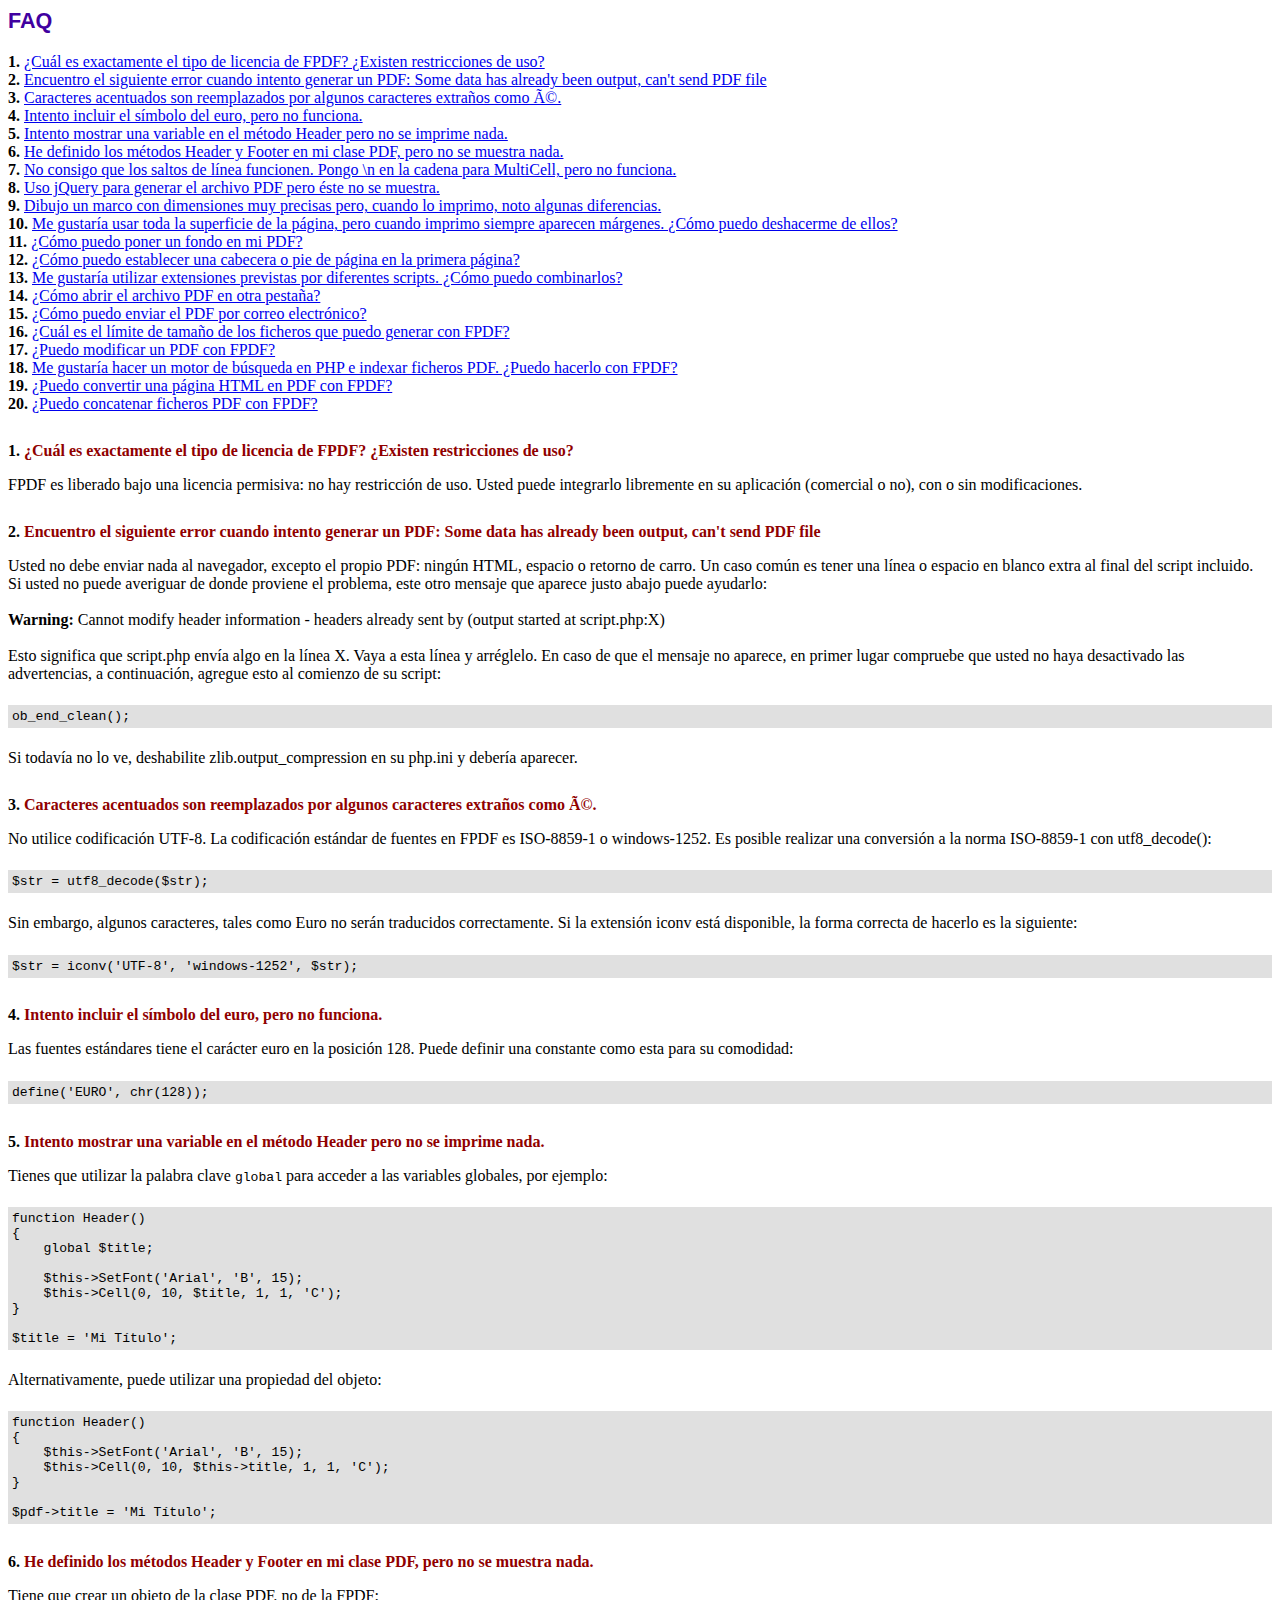
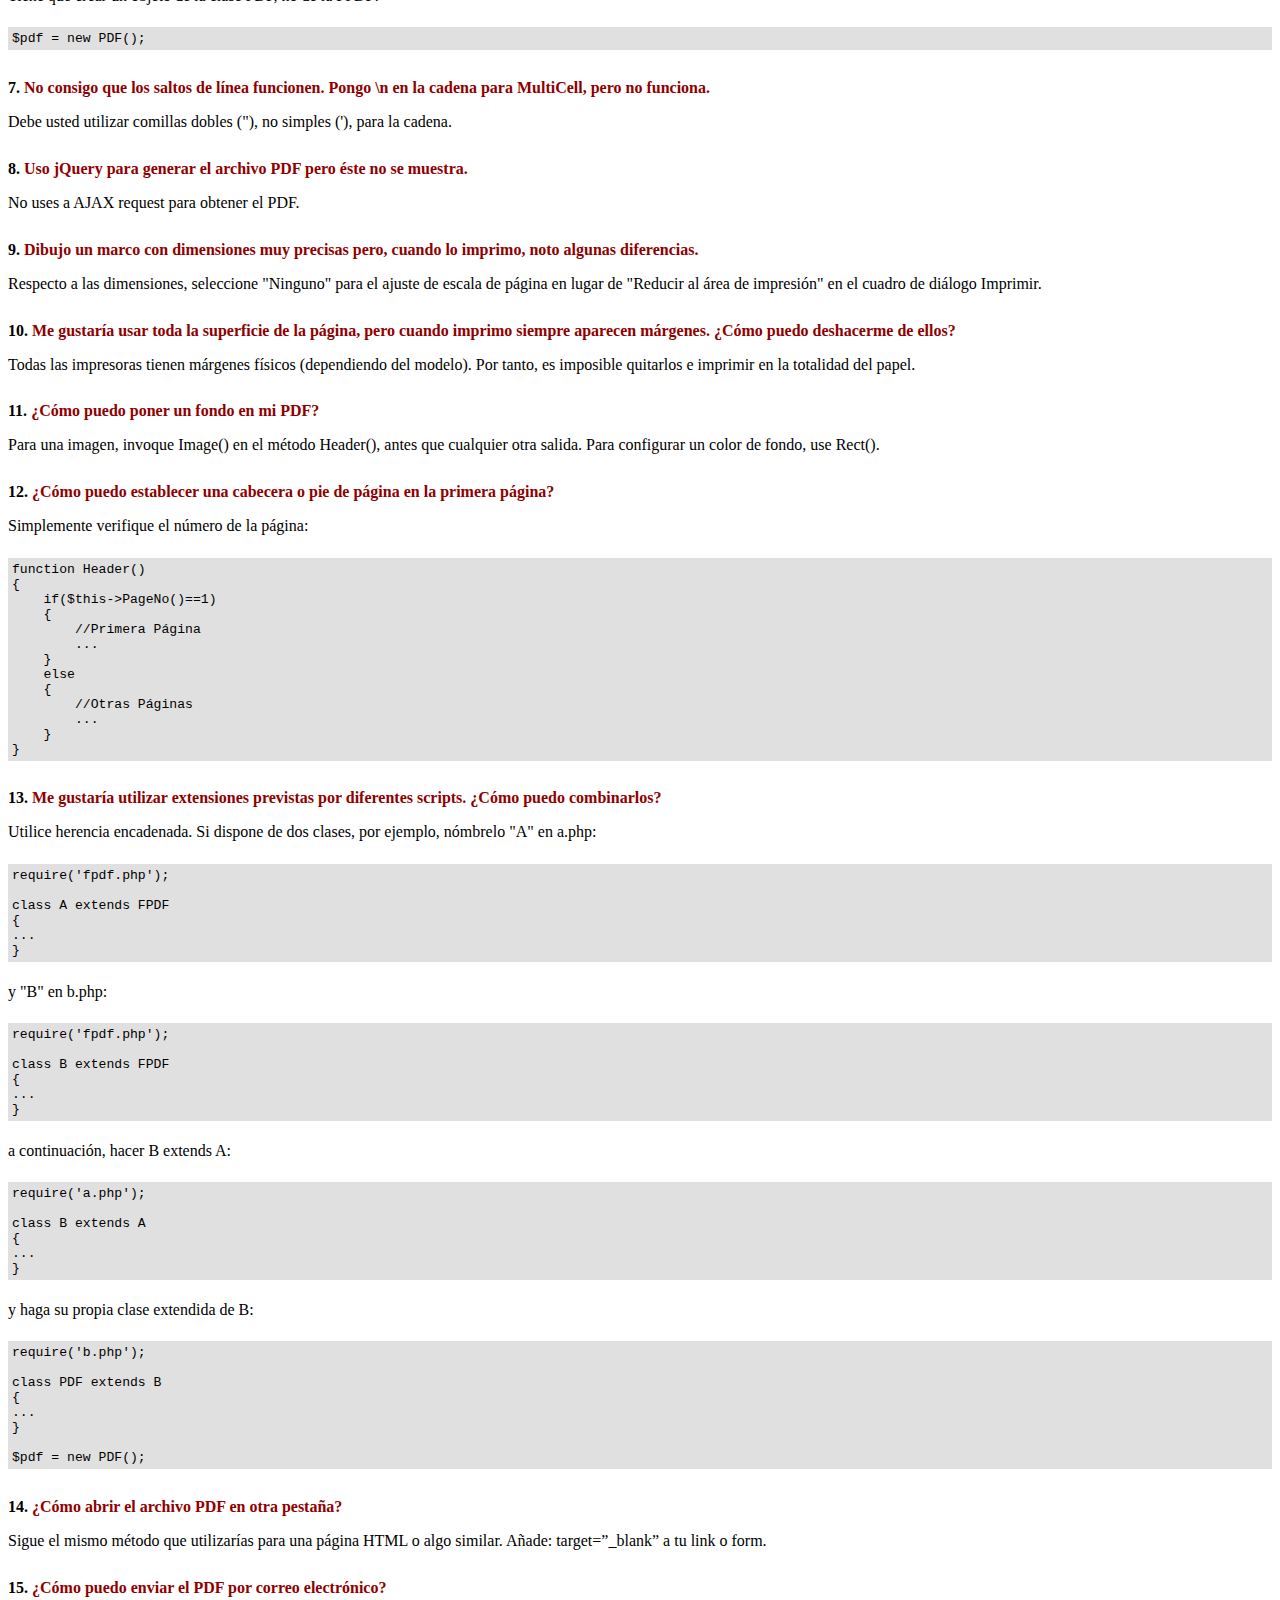
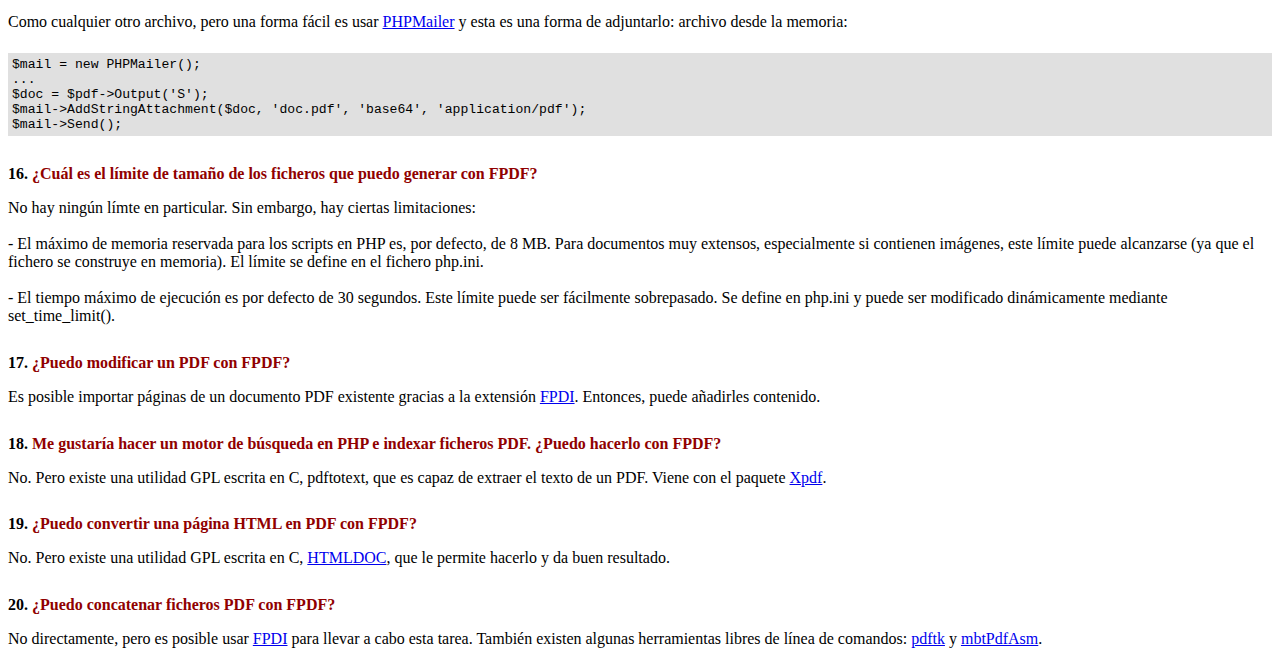
<file: view/usuarios/reportes/fpdf/FAQ.htm>
<!DOCTYPE html PUBLIC "-//W3C//DTD HTML 4.01 Transitional//EN">
<html>
<head>
<meta http-equiv="Content-Type" content="text/html; charset=ISO-8859-1">
<title>FAQ</title>
<link type="text/css" rel="stylesheet" href="fpdf.css">
<style type="text/css">
ul {list-style-type:none; margin:0; padding:0}
ul#answers li {margin-top:1.8em}
.question {font-weight:bold; color:#900000}
</style>
</head>
<body>
<h1>FAQ</h1>
<ul>
<li><b>1.</b> <a href='#q1'>�Cu�l es exactamente el tipo de licencia de FPDF? �Existen restricciones de uso?</a></li>
<li><b>2.</b> <a href='#q2'>Encuentro el siguiente error cuando intento generar un PDF: Some data has already been output, can't send PDF file</a></li>
<li><b>3.</b> <a href='#q3'>Caracteres acentuados son reemplazados por algunos caracteres extra�os como é.</a></li>
<li><b>4.</b> <a href='#q4'>Intento incluir el s�mbolo del euro, pero no funciona.</a></li>
<li><b>5.</b> <a href='#q5'>Intento mostrar una variable en el m�todo Header pero no se imprime nada.</a></li>
<li><b>6.</b> <a href='#q6'>He definido los m�todos Header y Footer en mi clase PDF, pero no se muestra nada.</a></li>
<li><b>7.</b> <a href='#q7'>No consigo que los saltos de l�nea funcionen. Pongo \n en la cadena para MultiCell, pero no funciona.</a></li>
<li><b>8.</b> <a href='#q8'>Uso jQuery para generar el archivo PDF pero �ste no se muestra.</a></li>
<li><b>9.</b> <a href='#q9'>Dibujo un marco con dimensiones muy precisas pero, cuando lo imprimo, noto algunas diferencias.</a></li>
<li><b>10.</b> <a href='#q10'>Me gustar�a usar toda la superficie de la p�gina, pero cuando imprimo siempre aparecen m�rgenes. �C�mo puedo deshacerme de ellos?</a></li>
<li><b>11.</b> <a href='#q11'>�C�mo puedo poner un fondo en mi PDF?</a></li>
<li><b>12.</b> <a href='#q12'>�C�mo puedo establecer una cabecera o pie de p�gina en la primera p�gina?</a></li>
<li><b>13.</b> <a href='#q13'>Me gustar�a utilizar extensiones previstas por diferentes scripts. �C�mo puedo combinarlos?</a></li>
<li><b>14.</b> <a href='#q14'>�C�mo abrir el archivo PDF en otra pesta�a?</a></li>
<li><b>15.</b> <a href='#q15'>�C�mo puedo enviar el PDF por correo electr�nico?</a></li>
<li><b>16.</b> <a href='#q16'>�Cu�l es el l�mite de tama�o de los ficheros que puedo generar con FPDF?</a></li>
<li><b>17.</b> <a href='#q17'>�Puedo modificar un PDF con FPDF?</a></li>
<li><b>18.</b> <a href='#q18'>Me gustar�a hacer un motor de b�squeda en PHP e indexar ficheros PDF. �Puedo hacerlo con FPDF?</a></li>
<li><b>19.</b> <a href='#q19'>�Puedo convertir una p�gina HTML en PDF con FPDF?</a></li>
<li><b>20.</b> <a href='#q20'>�Puedo concatenar ficheros PDF con FPDF?</a></li>
</ul>

<ul id='answers'>
<li id='q1'>
<p><b>1.</b> <span class='question'>�Cu�l es exactamente el tipo de licencia de FPDF? �Existen restricciones de uso?</span></p>
FPDF es liberado bajo una licencia permisiva: no hay restricci�n de uso. Usted puede integrarlo
libremente en su aplicaci�n (comercial o no), con o sin modificaciones.
</li>

<li id='q2'>
<p><b>2.</b> <span class='question'>Encuentro el siguiente error cuando intento generar un PDF: Some data has already been output, can't send PDF file</span></p>
Usted no debe enviar nada al navegador, excepto el propio PDF: ning�n HTML, espacio o retorno de carro. Un caso com�n
es tener una l�nea o espacio en blanco extra al final del script incluido.<br>
Si usted no puede averiguar de donde proviene el problema, este otro mensaje que aparece justo abajo puede ayudarlo:<br>
<br>
<b>Warning:</b> Cannot modify header information - headers already sent by (output started at script.php:X)<br>
<br>
Esto significa que script.php env�a algo en la l�nea X. Vaya a esta l�nea y arr�glelo.
En caso de que el mensaje no aparece, en primer lugar compruebe que usted no haya desactivado las advertencias, a continuaci�n, agregue esto
al comienzo de su script:
<div class="doc-source">
<pre><code>ob_end_clean();</code></pre>
</div>
Si todav�a no lo ve, deshabilite zlib.output_compression en su php.ini y deber�a aparecer.
</li>

<li id='q3'>
<p><b>3.</b> <span class='question'>Caracteres acentuados son reemplazados por algunos caracteres extra�os como é.</span></p>
No utilice codificaci�n UTF-8. La codificaci�n est�ndar de fuentes en FPDF es ISO-8859-1 o windows-1252.
Es posible realizar una conversi�n a la norma ISO-8859-1 con utf8_decode():
<div class="doc-source">
<pre><code>$str = utf8_decode($str);</code></pre>
</div>
Sin embargo, algunos caracteres, tales como Euro no ser�n traducidos correctamente. Si la extensi�n iconv est� disponible, la
forma correcta de hacerlo es la siguiente:
<div class="doc-source">
<pre><code>$str = iconv('UTF-8', 'windows-1252', $str);</code></pre>
</div>
</li>

<li id='q4'>
<p><b>4.</b> <span class='question'>Intento incluir el s�mbolo del euro, pero no funciona.</span></p>
Las fuentes est�ndares tiene el car�cter euro en la posici�n 128. Puede definir una constante
como esta para su comodidad:
<div class="doc-source">
<pre><code>define('EURO', chr(128));</code></pre>
</div>
</li>

<li id='q5'>
<p><b>5.</b> <span class='question'>Intento mostrar una variable en el m�todo Header pero no se imprime nada.</span></p>
Tienes que utilizar la palabra clave <code>global</code> para acceder a las variables globales, por ejemplo:
<div class="doc-source">
<pre><code>function Header()
{
    global $title;

    $this-&gt;SetFont('Arial', 'B', 15);
    $this-&gt;Cell(0, 10, $title, 1, 1, 'C');
}

$title = 'Mi T�tulo';</code></pre>
</div>
Alternativamente, puede utilizar una propiedad del objeto:
<div class="doc-source">
<pre><code>function Header()
{
    $this-&gt;SetFont('Arial', 'B', 15);
    $this-&gt;Cell(0, 10, $this-&gt;title, 1, 1, 'C');
}

$pdf-&gt;title = 'Mi T�tulo';</code></pre>
</div>
</li>

<li id='q6'>
<p><b>6.</b> <span class='question'>He definido los m�todos Header y Footer en mi clase PDF, pero no se muestra nada.</span></p>
Tiene que crear un objeto de la clase PDF, no de la FPDF:
<div class="doc-source">
<pre><code>$pdf = new PDF();</code></pre>
</div>
</li>

<li id='q7'>
<p><b>7.</b> <span class='question'>No consigo que los saltos de l�nea funcionen. Pongo \n en la cadena para MultiCell, pero no funciona.</span></p>
Debe usted utilizar comillas dobles ("), no simples ('), para la cadena.
</li>

<li id='q8'>
<p><b>8.</b> <span class='question'>Uso jQuery para generar el archivo PDF pero �ste no se muestra.</span></p>
No uses a AJAX request para obtener el PDF.
</li>

<li id='q9'>
<p><b>9.</b> <span class='question'>Dibujo un marco con dimensiones muy precisas pero, cuando lo imprimo, noto algunas diferencias.</span></p>
Respecto a las dimensiones, seleccione "Ninguno" para el ajuste de escala de p�gina en lugar de "Reducir al �rea de impresi�n" en el cuadro de di�logo Imprimir.
</li>

<li id='q10'>
<p><b>10.</b> <span class='question'>Me gustar�a usar toda la superficie de la p�gina, pero cuando imprimo siempre aparecen m�rgenes. �C�mo puedo deshacerme de ellos?</span></p>
Todas las impresoras tienen m�rgenes f�sicos (dependiendo del modelo). Por tanto, es imposible quitarlos
e imprimir en la totalidad del papel.
</li>

<li id='q11'>
<p><b>11.</b> <span class='question'>�C�mo puedo poner un fondo en mi PDF?</span></p>
Para una imagen, invoque Image() en el m�todo Header(), antes que cualquier otra salida. Para configurar un color de fondo, use Rect().
</li>

<li id='q12'>
<p><b>12.</b> <span class='question'>�C�mo puedo establecer una cabecera o pie de p�gina en la primera p�gina?</span></p>
Simplemente verifique el n�mero de la p�gina:
<div class="doc-source">
<pre><code>function Header()
{
    if($this-&gt;PageNo()==1)
    {
        //Primera P�gina
        ...
    }
    else
    {
        //Otras P�ginas
        ...
    }
}</code></pre>
</div>
</li>

<li id='q13'>
<p><b>13.</b> <span class='question'>Me gustar�a utilizar extensiones previstas por diferentes scripts. �C�mo puedo combinarlos?</span></p>
Utilice herencia encadenada. Si dispone de dos clases, por ejemplo, n�mbrelo "A" en a.php:
<div class="doc-source">
<pre><code>require('fpdf.php');

class A extends FPDF
{
...
}</code></pre>
</div>
y "B" en b.php:
<div class="doc-source">
<pre><code>require('fpdf.php');

class B extends FPDF
{
...
}</code></pre>
</div>
a continuaci�n, hacer B extends A:
<div class="doc-source">
<pre><code>require('a.php');

class B extends A
{
...
}</code></pre>
</div>
y haga su propia clase extendida de B:
<div class="doc-source">
<pre><code>require('b.php');

class PDF extends B
{
...
}

$pdf = new PDF();</code></pre>
</div>
</li>

<li id='q14'>
<p><b>14.</b> <span class='question'>�C�mo abrir el archivo PDF en otra pesta�a?</span></p>
Sigue el mismo m�todo que utilizar�as para una p�gina HTML o algo similar.
A�ade: target=�_blank� a tu link o form.
</li>

<li id='q15'>
<p><b>15.</b> <span class='question'>�C�mo puedo enviar el PDF por correo electr�nico?</span></p>
Como cualquier otro archivo, pero una forma f�cil es usar <a href="http://phpmailer.codeworxtech.com" target="_blank">PHPMailer</a>
y esta es una forma de adjuntarlo: archivo desde la memoria:
<div class="doc-source">
<pre><code>$mail = new PHPMailer();
...
$doc = $pdf-&gt;Output('S');
$mail-&gt;AddStringAttachment($doc, 'doc.pdf', 'base64', 'application/pdf');
$mail-&gt;Send();</code></pre>
</div>
</li>

<li id='q16'>
<p><b>16.</b> <span class='question'>�Cu�l es el l�mite de tama�o de los ficheros que puedo generar con FPDF?</span></p>
No hay ning�n l�mte en particular. Sin embargo, hay ciertas limitaciones:
<br>
<br>
- El m�ximo de memoria reservada para los scripts en PHP es, por defecto, de 8 MB. Para documentos
muy extensos, especialmente si contienen im�genes, este l�mite puede alcanzarse (ya que el fichero
se construye en memoria). El l�mite se define en el fichero php.ini.
<br>
<br>
- El tiempo m�ximo de ejecuci�n es por defecto de 30 segundos. Este l�mite puede ser f�cilmente
sobrepasado. Se define en php.ini y puede ser modificado din�micamente mediante set_time_limit().
</li>

<li id='q17'>
<p><b>17.</b> <span class='question'>�Puedo modificar un PDF con FPDF?</span></p>
Es posible importar p�ginas de un documento PDF existente gracias a la extensi�n
<a href="https://www.setasign.com/products/fpdi/about/" target="_blank">FPDI</a>.
Entonces, puede a�adirles contenido.
</li>

<li id='q18'>
<p><b>18.</b> <span class='question'>Me gustar�a hacer un motor de b�squeda en PHP e indexar ficheros PDF. �Puedo hacerlo con FPDF?</span></p>
No. Pero existe una utilidad GPL escrita en C, pdftotext, que es capaz de extraer el texto de
un PDF. Viene con el paquete <a href="http://www.foolabs.com/xpdf/" target="_blank">Xpdf</a>.
</li>

<li id='q19'>
<p><b>19.</b> <span class='question'>�Puedo convertir una p�gina HTML en PDF con FPDF?</span></p>
No. Pero existe una utilidad GPL escrita en C, <a href="https://www.msweet.org/projects.php?Z1" target="_blank">HTMLDOC</a>,
que le permite hacerlo y da buen resultado.
</li>

<li id='q20'>
<p><b>20.</b> <span class='question'>�Puedo concatenar ficheros PDF con FPDF?</span></p>
No directamente, pero es posible usar <a href="https://www.setasign.com/products/fpdi/demos/concatenate-fake/" target="_blank">FPDI</a>
para llevar a cabo esta tarea. Tambi�n existen algunas herramientas libres de l�nea de comandos:
<a href="https://www.pdflabs.com/tools/pdftk-the-pdf-toolkit/" target="_blank">pdftk</a> y
<a href="http://thierry.schmit.free.fr/spip/spip.php?article15" target="_blank">mbtPdfAsm</a>.
</li>
</ul>
</body>
</html>
</file>
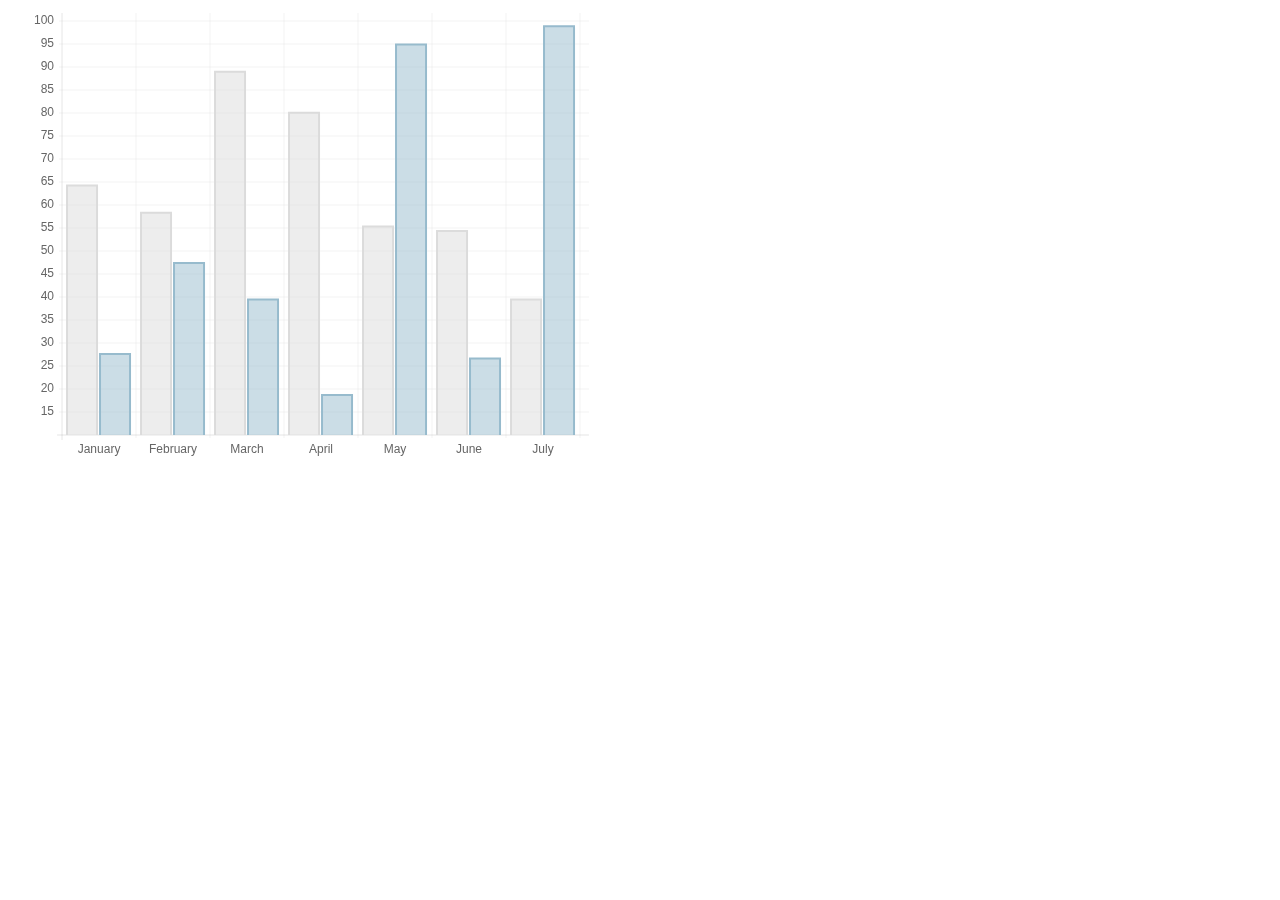
<file: view/admin/assets/chart-master/samples/bar.html>
<!doctype html>
<html>
	<head>
		<title>Bar Chart</title>
		<script src="../Chart.js"></script>
		<meta name = "viewport" content = "initial-scale = 1, user-scalable = no">
		<style>
			canvas{
			}
		</style>
	</head>
	<body>
		<canvas id="canvas" height="450" width="600"></canvas>


	<script>

		var barChartData = {
			labels : ["January","February","March","April","May","June","July"],
			datasets : [
				{
					fillColor : "rgba(220,220,220,0.5)",
					strokeColor : "rgba(220,220,220,1)",
					data : [65,59,90,81,56,55,40]
				},
				{
					fillColor : "rgba(151,187,205,0.5)",
					strokeColor : "rgba(151,187,205,1)",
					data : [28,48,40,19,96,27,100]
				}
			]
			
		}

	var myLine = new Chart(document.getElementById("canvas").getContext("2d")).Bar(barChartData);
	
	</script>
	</body>
</html>
</file>
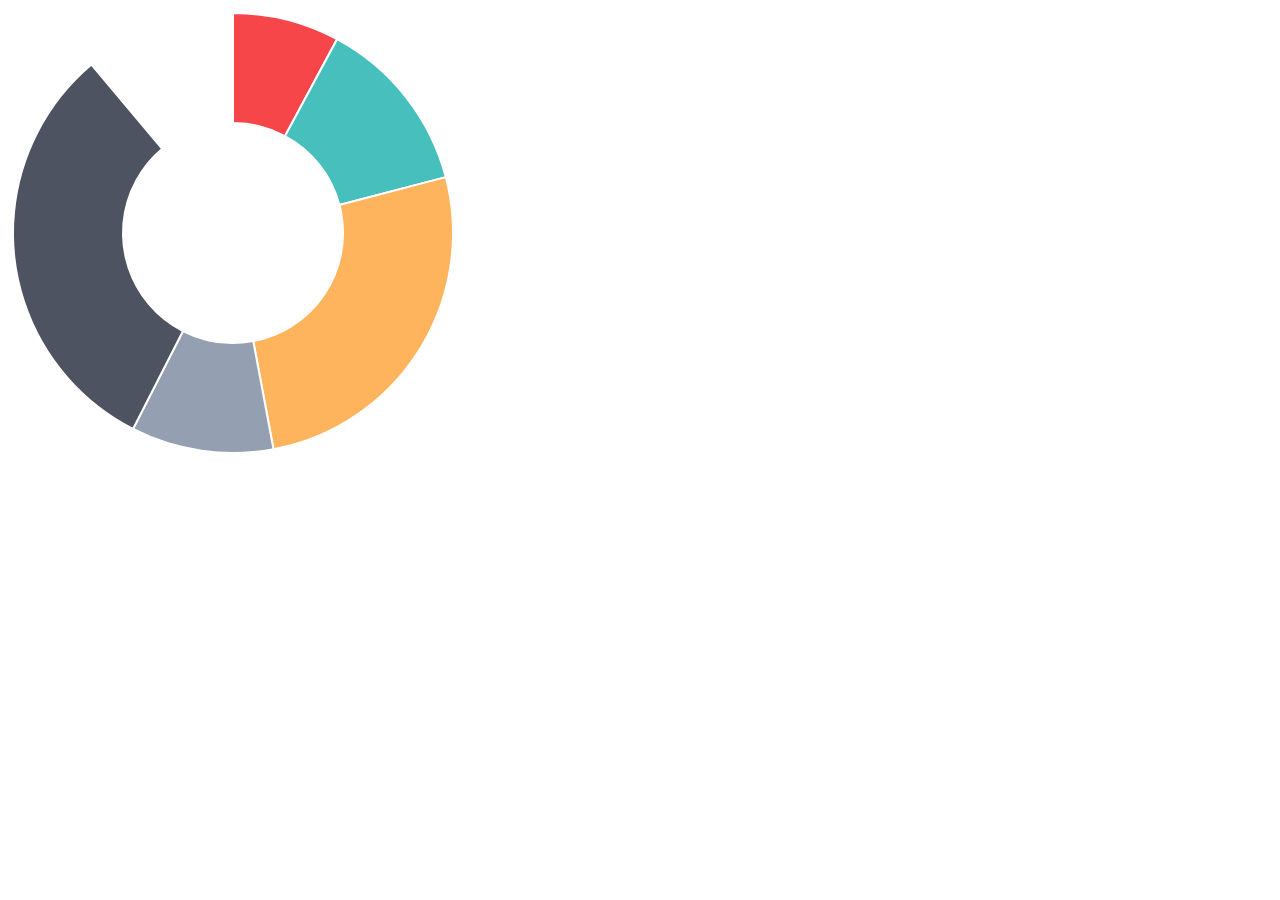
<file: view/admin/assets/chart-master/samples/doughnut.html>
<!doctype html>
<html>
	<head>
		<title>Doughnut Chart</title>
		<script src="../Chart.js"></script>
		<meta name = "viewport" content = "initial-scale = 1, user-scalable = no">
		<style>
			canvas{
			}
		</style>
	</head>
	<body>
		<canvas id="canvas" height="450" width="450"></canvas>


	<script>

		var doughnutData = [
				{
					value: 30,
					color:"#F7464A"
				},
				{
					value : 50,
					color : "#46BFBD"
				},
				{
					value : 100,
					color : "#FDB45C"
				},
				{
					value : 40,
					color : "#949FB1"
				},
				{
					value : 120,
					color : "#4D5360"
				}
			
			];

	var myDoughnut = new Chart(document.getElementById("canvas").getContext("2d")).Doughnut(doughnutData);
	
	</script>
	</body>
</html>
</file>
<file: view/admin/assets/ckeditor/samples/sample.css>
/*
Copyright (c) 2003-2013, CKSource - Frederico Knabben. All rights reserved.
For licensing, see LICENSE.html or http://ckeditor.com/license
*/

html, body, h1, h2, h3, h4, h5, h6, div, span, blockquote, p, address, form, fieldset, img, ul, ol, dl, dt, dd, li, hr, table, td, th, strong, em, sup, sub, dfn, ins, del, q, cite, var, samp, code, kbd, tt, pre
{
	line-height: 1.5em;
}

body
{
	padding: 10px 30px;
}

input, textarea, select, option, optgroup, button, td, th
{
	font-size: 100%;
}

pre, code, kbd, samp, tt
{
	font-family: monospace,monospace;
	font-size: 1em;
}

body {
    width: 960px;
    margin: 0 auto;
}

code
{
	background: #f3f3f3;
	border: 1px solid #ddd;
	padding: 1px 4px;

	-moz-border-radius: 3px;
	-webkit-border-radius: 3px;
	border-radius: 3px;
}

.new
{
	background: #FF7E00;
	border: 1px solid #DA8028;
	color: #fff;
	font-size: 10px;
	font-weight: bold;
	padding: 1px 4px;
	text-shadow: 0 1px 0 #C97626;
	text-transform: uppercase;
	margin: 0 0 0 3px;

	-moz-border-radius: 3px;
	-webkit-border-radius: 3px;
	border-radius: 3px;

	-moz-box-shadow: 0 2px 3px 0 #FFA54E inset;
	-webkit-box-shadow: 0 2px 3px 0 #FFA54E inset;
	box-shadow: 0 2px 3px 0 #FFA54E inset;
}

h1.samples
{
	color: #0782C1;
	font-size: 200%;
	font-weight: normal;
	margin: 0;
	padding: 0;
}

h1.samples a
{
	color: #0782C1;
	text-decoration: none;
	border-bottom: 1px dotted #0782C1;
}

.samples a:hover
{
	border-bottom: 1px dotted #0782C1;
}

h2.samples
{
	color: #000000;
	font-size: 130%;
	margin: 15px 0 0 0;
	padding: 0;
}

p, blockquote, address, form, pre, dl, h1.samples, h2.samples
{
	margin-bottom: 15px;
}

ul.samples
{
	margin-bottom: 15px;
}

.clear
{
	clear: both;
}

fieldset
{
	margin: 0;
	padding: 10px;
}

body, input, textarea
{
	color: #333333;
	font-family: Arial, Helvetica, sans-serif;
}

body
{
	font-size: 75%;
}

a.samples
{
	color: #189DE1;
	text-decoration: none;
}

form
{
	margin: 0;
	padding: 0;
}

pre.samples
{
	background-color: #F7F7F7;
	border: 1px solid #D7D7D7;
	overflow: auto;
	padding: 0.25em;
	white-space: pre-wrap; /* CSS 2.1 */
	word-wrap: break-word; /* IE7 */
	-moz-tab-size: 4;
	-o-tab-size: 4;
	-webkit-tab-size: 4;
	tab-size: 4;
}

#footer
{
	clear: both;
	padding-top: 10px;
}

#footer hr
{
	margin: 10px 0 15px 0;
	height: 1px;
	border: solid 1px gray;
	border-bottom: none;
}

#footer p
{
	margin: 0 10px 10px 10px;
	float: left;
}

#footer #copy
{
	float: right;
}

#outputSample
{
	width: 100%;
	table-layout: fixed;
}

#outputSample thead th
{
	color: #dddddd;
	background-color: #999999;
	padding: 4px;
	white-space: nowrap;
}

#outputSample tbody th
{
	vertical-align: top;
	text-align: left;
}

#outputSample pre
{
	margin: 0;
	padding: 0;
}

.description
{
	border: 1px dotted #B7B7B7;
	margin-bottom: 10px;
	padding: 10px 10px 0;
	overflow: hidden;
}

label
{
	display: block;
	margin-bottom: 6px;
}

/**
 *	CKEditor editables are automatically set with the "cke_editable" class
 *	plus cke_editable_(inline|themed) depending on the editor type.
 */

/* Style a bit the inline editables. */
.cke_editable.cke_editable_inline
{
	cursor: pointer;
}

/* Once an editable element gets focused, the "cke_focus" class is
   added to it, so we can style it differently. */
.cke_editable.cke_editable_inline.cke_focus
{
	box-shadow: inset 0px 0px 20px 3px #ddd, inset 0 0 1px #000;
	outline: none;
	background: #eee;
	cursor: text;
}

/* Avoid pre-formatted overflows inline editable. */
.cke_editable_inline pre
{
	white-space: pre-wrap;
	word-wrap: break-word;
}

/**
 *	Samples index styles.
 */

.twoColumns,
.twoColumnsLeft,
.twoColumnsRight
{
	overflow: hidden;
}

.twoColumnsLeft,
.twoColumnsRight
{
	width: 45%;
}

.twoColumnsLeft
{
	float: left;
}

.twoColumnsRight
{
	float: right;
}

dl.samples
{
	padding: 0 0 0 40px;
}
dl.samples > dt
{
	display: list-item;
	list-style-type: disc;
	list-style-position: outside;
	margin: 0 0 3px;
}
dl.samples > dd
{
	margin: 0 0 3px;
}
.warning
{
    color: #ff0000;
	background-color: #FFCCBA;
    border: 2px dotted #ff0000;
	padding: 15px 10px;
	margin: 10px 0;
}

/* Used on inline samples */

blockquote
{
	font-style: italic;
	font-family: Georgia, Times, "Times New Roman", serif;
	padding: 2px 0;
	border-style: solid;
	border-color: #ccc;
	border-width: 0;
}

.cke_contents_ltr blockquote
{
	padding-left: 20px;
	padding-right: 8px;
	border-left-width: 5px;
}

.cke_contents_rtl blockquote
{
	padding-left: 8px;
	padding-right: 20px;
	border-right-width: 5px;
}

img.right {
    border: 1px solid #ccc;
    float: right;
    margin-left: 15px;
    padding: 5px;
}

img.left {
    border: 1px solid #ccc;
    float: left;
    margin-right: 15px;
    padding: 5px;
}
</file>
<file: view/admin/assets/jquery-easy-pie-chart/examples/style.css>
body {
    font: 13px/1.4 'Helvetica Neue', 'Helvetica','Arial', sans-serif;
    color: #333;
}

.container {
    width: 520px;
    margin: auto;
}

h1 {
    border-bottom: 1px solid #d9d9d9;
}

a {
    color: #be2221;
    text-decoration: none;
}

.chart {
    float: left;
    margin: 10px;
}

.percentage,
.label {
    text-align: center;
    color: #333;
    font-weight: 100;
    font-size: 1.2em;
    margin-bottom: 0.3em;
}

.credits {
    padding-top: 0.5em;
    clear: both;
    color: #999;
}

.credits a {
    color: #333;
}

.dark {
    background: #333;
}

.dark .percentage-light,
.dark .label {
    text-align: center;
    color: #999;
    font-weight: 100;
    font-size: 1.2em;
    margin-bottom: 0.3em;
}


.button {
  -webkit-box-shadow: inset 0 0 1px #000, inset 0 1px 0 1px rgba(255,255,255,0.2), 0 1px 1px -1px rgba(0, 0, 0, .5);
  -moz-box-shadow: inset 0 0 1px #000, inset 0 1px 0 1px rgba(255,255,255,0.2), 0 1px 1px -1px rgba(0, 0, 0, .5);
  box-shadow: inset 0 0 1px #000, inset 0 1px 0 1px rgba(255,255,255,0.2), 0 1px 1px -1px rgba(0, 0, 0, .5);
  -webkit-border-radius: 3px;
  -moz-border-radius: 3px;
  border-radius: 3px;
  padding: 6px 20px;
  font-weight: bold;
  text-transform: uppercase;
  display: block;
  margin: auto;
  max-width: 200px;
  text-align: center;
  background-color: #5c5c5c;
  background-image: -moz-linear-gradient(top, #666666, #4d4d4d);
  background-image: -ms-linear-gradient(top, #666666, #4d4d4d);
  background-image: -webkit-gradient(linear, 0 0, 0 100%, from(#666666), to(#4d4d4d));
  background-image: -webkit-linear-gradient(top, #666666, #4d4d4d);
  background-image: -o-linear-gradient(top, #666666, #4d4d4d);
  background-image: linear-gradient(top, #666666, #4d4d4d);
  background-repeat: repeat-x;
  filter: progid:DXImageTransform.Microsoft.gradient(startColorstr='#666666', endColorstr='#4d4d4d', GradientType=0);
  color: #ffffff;
  text-shadow: 0 1px 1px #333333;
}
.button:hover {
  color: #ffffff;
  text-decoration: none;
  background-color: #616161;
  background-image: -moz-linear-gradient(top, #6b6b6b, #525252);
  background-image: -ms-linear-gradient(top, #6b6b6b, #525252);
  background-image: -webkit-gradient(linear, 0 0, 0 100%, from(#6b6b6b), to(#525252));
  background-image: -webkit-linear-gradient(top, #6b6b6b, #525252);
  background-image: -o-linear-gradient(top, #6b6b6b, #525252);
  background-image: linear-gradient(top, #6b6b6b, #525252);
  background-repeat: repeat-x;
  filter: progid:DXImageTransform.Microsoft.gradient(startColorstr='#6b6b6b', endColorstr='#525252', GradientType=0);
}
.button:active {
  background-color: #575757;
  background-image: -moz-linear-gradient(top, #616161, #474747);
  background-image: -ms-linear-gradient(top, #616161, #474747);
  background-image: -webkit-gradient(linear, 0 0, 0 100%, from(#616161), to(#474747));
  background-image: -webkit-linear-gradient(top, #616161, #474747);
  background-image: -o-linear-gradient(top, #616161, #474747);
  background-image: linear-gradient(top, #616161, #474747);
  background-repeat: repeat-x;
  filter: progid:DXImageTransform.Microsoft.gradient(startColorstr='#616161', endColorstr='#474747', GradientType=0);
  -webkit-transform: translate(0, 1px);
  -moz-transform: translate(0, 1px);
  -ms-transform: translate(0, 1px);
  -o-transform: translate(0, 1px);
  transform: translate(0, 1px);
}
.button:disabled {
  background-color: #dddddd;
  background-image: -moz-linear-gradient(top, #e7e7e7, #cdcdcd);
  background-image: -ms-linear-gradient(top, #e7e7e7, #cdcdcd);
  background-image: -webkit-gradient(linear, 0 0, 0 100%, from(#e7e7e7), to(#cdcdcd));
  background-image: -webkit-linear-gradient(top, #e7e7e7, #cdcdcd);
  background-image: -o-linear-gradient(top, #e7e7e7, #cdcdcd);
  background-image: linear-gradient(top, #e7e7e7, #cdcdcd);
  background-repeat: repeat-x;
  filter: progid:DXImageTransform.Microsoft.gradient(startColorstr='#e7e7e7', endColorstr='#cdcdcd', GradientType=0);
  color: #939393;
  text-shadow: 0 1px 1px #fff;
}

@media screen and (max-device-width: 480px) {
  .container{
    width: 100%;
  }
}
</file>
<file: view/usuarios/reportes/fpdf/fpdf.css>
body {font-family:"Times New Roman",serif}
h1 {font:bold 135% Arial,sans-serif; color:#4000A0; margin-bottom:0.9em}
h2 {font:bold 95% Arial,sans-serif; color:#900000; margin-top:1.5em; margin-bottom:1em}
dl.param dt {text-decoration:underline}
dl.param dd {margin-top:1em; margin-bottom:1em}
dl.param ul {margin-top:1em; margin-bottom:1em}
tt, code, kbd {font-family:"Courier New",Courier,monospace; font-size:82%}
div.source {margin-top:1.4em; margin-bottom:1.3em}
div.source pre {display:table; border:1px solid #24246A; width:100%; margin:0em; font-family:inherit; font-size:100%}
div.source code {display:block; border:1px solid #C5C5EC; background-color:#F0F5FF; padding:6px; color:#000000}
div.doc-source {margin-top:1.4em; margin-bottom:1.3em}
div.doc-source pre {display:table; width:100%; margin:0em; font-family:inherit; font-size:100%}
div.doc-source code {display:block; background-color:#E0E0E0; padding:4px}
.kw {color:#000080; font-weight:bold}
.str {color:#CC0000}
.cmt {color:#008000}
p.demo {text-align:center; margin-top:-0.9em}
a.demo {text-decoration:none; font-weight:bold; color:#0000CC}
a.demo:link {text-decoration:none; font-weight:bold; color:#0000CC}
a.demo:hover {text-decoration:none; font-weight:bold; color:#0000FF}
a.demo:active {text-decoration:none; font-weight:bold; color:#0000FF}
</file>
<file: home/assets/css/main.css>
@import url("fontawesome-all.min.css");
@import url("https://fonts.googleapis.com/css?family=Source+Sans+Pro:300,400,600|Arvo:700");

/*
	Strongly Typed by HTML5 UP
	html5up.net | @ajlkn
	Free for personal and commercial use under the CCA 3.0 license (html5up.net/license)
*/

html, body, div, span, applet, object,
iframe, h1, h2, h3, h4, h5, h6, p, blockquote,
pre, a, abbr, acronym, address, big, cite,
code, del, dfn, em, img, ins, kbd, q, s, samp,
small, strike, strong, sub, sup, tt, var, b,
u, i, center, dl, dt, dd, ol, ul, li, fieldset,
form, label, legend, table, caption, tbody,
tfoot, thead, tr, th, td, article, aside,
canvas, details, embed, figure, figcaption,
footer, header, hgroup, menu, nav, output, ruby,
section, summary, time, mark, audio, video {
	margin: 0;
	padding: 0;
	border: 0;
	font-size: 100%;
	font: inherit;
	vertical-align: baseline;}

article, aside, details, figcaption, figure,
footer, header, hgroup, menu, nav, section {
	display: block;}

body {
	line-height: 1;
}

ol, ul {
	list-style: none;
}

blockquote, q {
	quotes: none;
}

	blockquote:before, blockquote:after, q:before, q:after {
		content: '';
		content: none;
	}

table {
	border-collapse: collapse;
	border-spacing: 0;
}

body {
	-webkit-text-size-adjust: none;
}

mark {
	background-color: transparent;
	color: inherit;
}

input::-moz-focus-inner {
	border: 0;
	padding: 0;
}

input, select, textarea {
	-moz-appearance: none;
	-webkit-appearance: none;
	-ms-appearance: none;
	appearance: none;
}

/* Basic */

	html {
		box-sizing: border-box;
	}

	*, *:before, *:after {
		box-sizing: inherit;
	}

	body {
		background: #FFA833;
	}

		body.is-preload *, body.is-preload *:before, body.is-preload *:after {
			-moz-animation: none !important;
			-webkit-animation: none !important;
			-ms-animation: none !important;
			animation: none !important;
			-moz-transition: none !important;
			-webkit-transition: none !important;
			-ms-transition: none !important;
			transition: none !important;
		}

	body, input, textarea, select {
		font-family: 'Source Sans Pro';
		font-weight: 300;
		color: #000000;  /* color de escritura secundaria en los valores */
		line-height: 1.65em;
		font-size: 15pt;
	}

	h1, h2, h3, h4, h5, h6 {
		font-weight: 600;
		text-transform: uppercase;
		color: #000000;   /* color de escritura de titulo de los valores  */
	}

	h1 a, h2 a, h3 a, h4 a, h5 a, h6 a {
		color: inherit;
		text-decoration: none;
		border: 0;
	}

	h2 {
		font-size: 1.65em;
		font-weight: 400;
		letter-spacing: 4px;
		margin: 0 0 1.5em 0;
		line-height: 1.75em;
	}

	h3 {
		font-size: 1em;
		letter-spacing: 2px;
		margin: 0 0 1.25em 0;
	}

	a {
		-moz-transition: color 0.25s ease-in-out, border-bottom-color 0.25s ease-in-out;
		-webkit-transition: color 0.25s ease-in-out, border-bottom-color 0.25s ease-in-out;
		-ms-transition: color 0.25s ease-in-out, border-bottom-color 0.25s ease-in-out;
		transition: color 0.25s ease-in-out, border-bottom-color 0.25s ease-in-out;
		color: #000000;  /* color de escritura de menu desplegable documentos de consulta */
		text-decoration: none;
		border-bottom: solid 1px #ddd;
	}

		a strong {
			-moz-transition: color 0.25s ease-in-out, border-bottom-color 0.25s ease-in-out;
			-webkit-transition: color 0.25s ease-in-out, border-bottom-color 0.25s ease-in-out;
			-ms-transition: color 0.25s ease-in-out, border-bottom-color 0.25s ease-in-out;
			transition: color 0.25s ease-in-out, border-bottom-color 0.25s ease-in-out;
		}

		a:hover {
			color: #ed786a;
			border-bottom-color: rgba(255, 255, 255, 0);
		}

			a:hover strong {
				color: #ed786a;
			}

	strong, b {
		font-weight: 600;
		color: #000000;  /* color de tirulo vision y valores */
	}

	em, i {
		font-style: italic;
	}

	sub {
		position: relative;
		top: 0.5em;
		font-size: 0.8em;
	}

	sup {
		position: relative;
		top: -0.5em;
		font-size: 0.8em;
	}

	hr {
		border: 0;
		border-top: solid 1px #ddd;
	}

	blockquote {
		border-left: solid 0.5em #ddd;
		padding: 1em 0 1em 2em;
		font-style: italic;
	}

	p {
		text-align: justify;
		margin-bottom: 2em;
	}

	ul, ol, dl, table, blockquote {
		margin-bottom: 2em;
	}

	br.clear {
		clear: both;
	}

/* Container */

	.container {
		margin: 0 auto;
		max-width: 100%;
		width: 70em;
	}

		@media screen and (max-width: 1680px) {

			.container {
				width: 68em;
			}

		}

		@media screen and (max-width: 1280px) {

			.container {
				width: calc(100% - 80px);
			}

		}

		@media screen and (max-width: 980px) {

			.container {
				width: calc(100% - 100px);
			}

		}

		@media screen and (max-width: 736px) {

			.container {
				width: calc(100% - 40px);
			}

		}

/* Row */

	.row {
		display: flex;
		flex-wrap: wrap;
		box-sizing: border-box;
		align-items: stretch;
	}

		.row > * {
			box-sizing: border-box;
		}

		.row.gtr-uniform > * > :last-child {
			margin-bottom: 0;
		}

		.row.aln-left {
			justify-content: flex-start;
		}

		.row.aln-center {
			justify-content: center;
		}

		.row.aln-right {
			justify-content: flex-end;
		}

		.row.aln-top {
			align-items: flex-start;
		}

		.row.aln-middle {
			align-items: center;
		}

		.row.aln-bottom {
			align-items: flex-end;
		}

		.row > .imp {
			order: -1;
		}

		.row > .col-1 {
			width: 8.33333%;
		}

		.row > .off-1 {
			margin-left: 8.33333%;
		}

		.row > .col-2 {
			width: 16.66667%;
		}

		.row > .off-2 {
			margin-left: 16.66667%;
		}

		.row > .col-3 {
			width: 25%;
		}

		.row > .off-3 {
			margin-left: 25%;
		}

		.row > .col-4 {
			width: 33.33333%;
		}

		.row > .off-4 {
			margin-left: 33.33333%;
		}

		.row > .col-5 {
			width: 41.66667%;
		}

		.row > .off-5 {
			margin-left: 41.66667%;
		}

		.row > .col-6 {
			width: 50%;
		}

		.row > .off-6 {
			margin-left: 50%;
		}

		.row > .col-7 {
			width: 58.33333%;
		}

		.row > .off-7 {
			margin-left: 58.33333%;
		}

		.row > .col-8 {
			width: 66.66667%;
		}

		.row > .off-8 {
			margin-left: 66.66667%;
		}

		.row > .col-9 {
			width: 75%;
		}

		.row > .off-9 {
			margin-left: 75%;
		}

		.row > .col-10 {
			width: 83.33333%;
		}

		.row > .off-10 {
			margin-left: 83.33333%;
		}

		.row > .col-11 {
			width: 91.66667%;
		}

		.row > .off-11 {
			margin-left: 91.66667%;
		}

		.row > .col-12 {
			width: 100%;
		}

		.row > .off-12 {
			margin-left: 100%;
		}

		.row.gtr-0 {
			margin-top: 0px;
			margin-left: 0px;
		}

			.row.gtr-0 > * {
				padding: 0px 0 0 0px;
			}

			.row.gtr-0.gtr-uniform {
				margin-top: 0px;
			}

				.row.gtr-0.gtr-uniform > * {
					padding-top: 0px;
				}

		.row.gtr-25 {
			margin-top: -12.5px;
			margin-left: -12.5px;
		}

			.row.gtr-25 > * {
				padding: 12.5px 0 0 12.5px;
			}

			.row.gtr-25.gtr-uniform {
				margin-top: -12.5px;
			}

				.row.gtr-25.gtr-uniform > * {
					padding-top: 12.5px;
				}

		.row.gtr-50 {
			margin-top: -25px;
			margin-left: -25px;
		}

			.row.gtr-50 > * {
				padding: 25px 0 0 25px;
			}

			.row.gtr-50.gtr-uniform {
				margin-top: -25px;
			}

				.row.gtr-50.gtr-uniform > * {
					padding-top: 25px;
				}

		.row {
			margin-top: -50px;
			margin-left: -50px;
		}

			.row > * {
				padding: 50px 0 0 50px;
			}

			.row.gtr-uniform {
				margin-top: -50px;
			}

				.row.gtr-uniform > * {
					padding-top: 50px;
				}

		.row.gtr-150 {
			margin-top: -75px;
			margin-left: -75px;
		}

			.row.gtr-150 > * {
				padding: 75px 0 0 75px;
			}

			.row.gtr-150.gtr-uniform {
				margin-top: -75px;
			}

				.row.gtr-150.gtr-uniform > * {
					padding-top: 75px;
				}

		.row.gtr-200 {
			margin-top: -100px;
			margin-left: -100px;
		}

			.row.gtr-200 > * {
				padding: 100px 0 0 100px;
			}

			.row.gtr-200.gtr-uniform {
				margin-top: -100px;
			}

				.row.gtr-200.gtr-uniform > * {
					padding-top: 100px;
				}

		@media screen and (max-width: 1680px) {

			.row {
				display: flex;
				flex-wrap: wrap;
				box-sizing: border-box;
				align-items: stretch;
			}

				.row > * {
					box-sizing: border-box;
				}

				.row.gtr-uniform > * > :last-child {
					margin-bottom: 0;
				}

				.row.aln-left {
					justify-content: flex-start;
				}

				.row.aln-center {
					justify-content: center;
				}

				.row.aln-right {
					justify-content: flex-end;
				}

				.row.aln-top {
					align-items: flex-start;
				}

				.row.aln-middle {
					align-items: center;
				}

				.row.aln-bottom {
					align-items: flex-end;
				}

				.row > .imp-xlarge {
					order: -1;
				}

				.row > .col-1-xlarge {
					width: 8.33333%;
				}

				.row > .off-1-xlarge {
					margin-left: 8.33333%;
				}

				.row > .col-2-xlarge {
					width: 16.66667%;
				}

				.row > .off-2-xlarge {
					margin-left: 16.66667%;
				}

				.row > .col-3-xlarge {
					width: 25%;
				}

				.row > .off-3-xlarge {
					margin-left: 25%;
				}

				.row > .col-4-xlarge {
					width: 33.33333%;
				}

				.row > .off-4-xlarge {
					margin-left: 33.33333%;
				}

				.row > .col-5-xlarge {
					width: 41.66667%;
				}

				.row > .off-5-xlarge {
					margin-left: 41.66667%;
				}

				.row > .col-6-xlarge {
					width: 50%;
				}

				.row > .off-6-xlarge {
					margin-left: 50%;
				}

				.row > .col-7-xlarge {
					width: 58.33333%;
				}

				.row > .off-7-xlarge {
					margin-left: 58.33333%;
				}

				.row > .col-8-xlarge {
					width: 66.66667%;
				}

				.row > .off-8-xlarge {
					margin-left: 66.66667%;
				}

				.row > .col-9-xlarge {
					width: 75%;
				}

				.row > .off-9-xlarge {
					margin-left: 75%;
				}

				.row > .col-10-xlarge {
					width: 83.33333%;
				}

				.row > .off-10-xlarge {
					margin-left: 83.33333%;
				}

				.row > .col-11-xlarge {
					width: 91.66667%;
				}

				.row > .off-11-xlarge {
					margin-left: 91.66667%;
				}

				.row > .col-12-xlarge {
					width: 100%;
				}

				.row > .off-12-xlarge {
					margin-left: 100%;
				}

				.row.gtr-0 {
					margin-top: 0px;
					margin-left: 0px;
				}

					.row.gtr-0 > * {
						padding: 0px 0 0 0px;
					}

					.row.gtr-0.gtr-uniform {
						margin-top: 0px;
					}

						.row.gtr-0.gtr-uniform > * {
							padding-top: 0px;
						}

				.row.gtr-25 {
					margin-top: -12.5px;
					margin-left: -12.5px;
				}

					.row.gtr-25 > * {
						padding: 12.5px 0 0 12.5px;
					}

					.row.gtr-25.gtr-uniform {
						margin-top: -12.5px;
					}

						.row.gtr-25.gtr-uniform > * {
							padding-top: 12.5px;
						}

				.row.gtr-50 {
					margin-top: -25px;
					margin-left: -25px;
				}

					.row.gtr-50 > * {
						padding: 25px 0 0 25px;
					}

					.row.gtr-50.gtr-uniform {
						margin-top: -25px;
					}

						.row.gtr-50.gtr-uniform > * {
							padding-top: 25px;
						}

				.row {
					margin-top: -50px;
					margin-left: -50px;
				}

					.row > * {
						padding: 50px 0 0 50px;
					}

					.row.gtr-uniform {
						margin-top: -50px;
					}

						.row.gtr-uniform > * {
							padding-top: 50px;
						}

				.row.gtr-150 {
					margin-top: -75px;
					margin-left: -75px;
				}

					.row.gtr-150 > * {
						padding: 75px 0 0 75px;
					}

					.row.gtr-150.gtr-uniform {
						margin-top: -75px;
					}

						.row.gtr-150.gtr-uniform > * {
							padding-top: 75px;
						}

				.row.gtr-200 {
					margin-top: -100px;
					margin-left: -100px;
				}

					.row.gtr-200 > * {
						padding: 100px 0 0 100px;
					}

					.row.gtr-200.gtr-uniform {
						margin-top: -100px;
					}

						.row.gtr-200.gtr-uniform > * {
							padding-top: 100px;
						}

		}

		@media screen and (max-width: 1280px) {

			.row {
				display: flex;
				flex-wrap: wrap;
				box-sizing: border-box;
				align-items: stretch;
			}

				.row > * {
					box-sizing: border-box;
				}

				.row.gtr-uniform > * > :last-child {
					margin-bottom: 0;
				}

				.row.aln-left {
					justify-content: flex-start;
				}

				.row.aln-center {
					justify-content: center;
				}

				.row.aln-right {
					justify-content: flex-end;
				}

				.row.aln-top {
					align-items: flex-start;
				}

				.row.aln-middle {
					align-items: center;
				}

				.row.aln-bottom {
					align-items: flex-end;
				}

				.row > .imp-large {
					order: -1;
				}

				.row > .col-1-large {
					width: 8.33333%;
				}

				.row > .off-1-large {
					margin-left: 8.33333%;
				}

				.row > .col-2-large {
					width: 16.66667%;
				}

				.row > .off-2-large {
					margin-left: 16.66667%;
				}

				.row > .col-3-large {
					width: 25%;
				}

				.row > .off-3-large {
					margin-left: 25%;
				}

				.row > .col-4-large {
					width: 33.33333%;
				}

				.row > .off-4-large {
					margin-left: 33.33333%;
				}

				.row > .col-5-large {
					width: 41.66667%;
				}

				.row > .off-5-large {
					margin-left: 41.66667%;
				}

				.row > .col-6-large {
					width: 50%;
				}

				.row > .off-6-large {
					margin-left: 50%;
				}

				.row > .col-7-large {
					width: 58.33333%;
				}

				.row > .off-7-large {
					margin-left: 58.33333%;
				}

				.row > .col-8-large {
					width: 66.66667%;
				}

				.row > .off-8-large {
					margin-left: 66.66667%;
				}

				.row > .col-9-large {
					width: 75%;
				}

				.row > .off-9-large {
					margin-left: 75%;
				}

				.row > .col-10-large {
					width: 83.33333%;
				}

				.row > .off-10-large {
					margin-left: 83.33333%;
				}

				.row > .col-11-large {
					width: 91.66667%;
				}

				.row > .off-11-large {
					margin-left: 91.66667%;
				}

				.row > .col-12-large {
					width: 100%;
				}

				.row > .off-12-large {
					margin-left: 100%;
				}

				.row.gtr-0 {
					margin-top: 0px;
					margin-left: 0px;
				}

					.row.gtr-0 > * {
						padding: 0px 0 0 0px;
					}

					.row.gtr-0.gtr-uniform {
						margin-top: 0px;
					}

						.row.gtr-0.gtr-uniform > * {
							padding-top: 0px;
						}

				.row.gtr-25 {
					margin-top: -10px;
					margin-left: -10px;
				}

					.row.gtr-25 > * {
						padding: 10px 0 0 10px;
					}

					.row.gtr-25.gtr-uniform {
						margin-top: -10px;
					}

						.row.gtr-25.gtr-uniform > * {
							padding-top: 10px;
						}

				.row.gtr-50 {
					margin-top: -20px;
					margin-left: -20px;
				}

					.row.gtr-50 > * {
						padding: 20px 0 0 20px;
					}

					.row.gtr-50.gtr-uniform {
						margin-top: -20px;
					}

						.row.gtr-50.gtr-uniform > * {
							padding-top: 20px;
						}

				.row {
					margin-top: -40px;
					margin-left: -40px;
				}

					.row > * {
						padding: 40px 0 0 40px;
					}

					.row.gtr-uniform {
						margin-top: -40px;
					}

						.row.gtr-uniform > * {
							padding-top: 40px;
						}

				.row.gtr-150 {
					margin-top: -60px;
					margin-left: -60px;
				}

					.row.gtr-150 > * {
						padding: 60px 0 0 60px;
					}

					.row.gtr-150.gtr-uniform {
						margin-top: -60px;
					}

						.row.gtr-150.gtr-uniform > * {
							padding-top: 60px;
						}

				.row.gtr-200 {
					margin-top: -80px;
					margin-left: -80px;
				}

					.row.gtr-200 > * {
						padding: 80px 0 0 80px;
					}

					.row.gtr-200.gtr-uniform {
						margin-top: -80px;
					}

						.row.gtr-200.gtr-uniform > * {
							padding-top: 80px;
						}

		}

		@media screen and (max-width: 980px) {

			.row {
				display: flex;
				flex-wrap: wrap;
				box-sizing: border-box;
				align-items: stretch;
			}

				.row > * {
					box-sizing: border-box;
				}

				.row.gtr-uniform > * > :last-child {
					margin-bottom: 0;
				}

				.row.aln-left {
					justify-content: flex-start;
				}

				.row.aln-center {
					justify-content: center;
				}

				.row.aln-right {
					justify-content: flex-end;
				}

				.row.aln-top {
					align-items: flex-start;
				}

				.row.aln-middle {
					align-items: center;
				}

				.row.aln-bottom {
					align-items: flex-end;
				}

				.row > .imp-medium {
					order: -1;
				}

				.row > .col-1-medium {
					width: 8.33333%;
				}

				.row > .off-1-medium {
					margin-left: 8.33333%;
				}

				.row > .col-2-medium {
					width: 16.66667%;
				}

				.row > .off-2-medium {
					margin-left: 16.66667%;
				}

				.row > .col-3-medium {
					width: 25%;
				}

				.row > .off-3-medium {
					margin-left: 25%;
				}

				.row > .col-4-medium {
					width: 33.33333%;
				}

				.row > .off-4-medium {
					margin-left: 33.33333%;
				}

				.row > .col-5-medium {
					width: 41.66667%;
				}

				.row > .off-5-medium {
					margin-left: 41.66667%;
				}

				.row > .col-6-medium {
					width: 50%;
				}

				.row > .off-6-medium {
					margin-left: 50%;
				}

				.row > .col-7-medium {
					width: 58.33333%;
				}

				.row > .off-7-medium {
					margin-left: 58.33333%;
				}

				.row > .col-8-medium {
					width: 66.66667%;
				}

				.row > .off-8-medium {
					margin-left: 66.66667%;
				}

				.row > .col-9-medium {
					width: 75%;
				}

				.row > .off-9-medium {
					margin-left: 75%;
				}

				.row > .col-10-medium {
					width: 83.33333%;
				}

				.row > .off-10-medium {
					margin-left: 83.33333%;
				}

				.row > .col-11-medium {
					width: 91.66667%;
				}

				.row > .off-11-medium {
					margin-left: 91.66667%;
				}

				.row > .col-12-medium {
					width: 100%;
				}

				.row > .off-12-medium {
					margin-left: 100%;
				}

				.row.gtr-0 {
					margin-top: 0px;
					margin-left: 0px;
				}

					.row.gtr-0 > * {
						padding: 0px 0 0 0px;
					}

					.row.gtr-0.gtr-uniform {
						margin-top: 0px;
					}

						.row.gtr-0.gtr-uniform > * {
							padding-top: 0px;
						}

				.row.gtr-25 {
					margin-top: -12.5px;
					margin-left: -12.5px;
				}

					.row.gtr-25 > * {
						padding: 12.5px 0 0 12.5px;
					}

					.row.gtr-25.gtr-uniform {
						margin-top: -12.5px;
					}

						.row.gtr-25.gtr-uniform > * {
							padding-top: 12.5px;
						}

				.row.gtr-50 {
					margin-top: -25px;
					margin-left: -25px;
				}

					.row.gtr-50 > * {
						padding: 25px 0 0 25px;
					}

					.row.gtr-50.gtr-uniform {
						margin-top: -25px;
					}

						.row.gtr-50.gtr-uniform > * {
							padding-top: 25px;
						}

				.row {
					margin-top: -50px;
					margin-left: -50px;
				}

					.row > * {
						padding: 50px 0 0 50px;
					}

					.row.gtr-uniform {
						margin-top: -50px;
					}

						.row.gtr-uniform > * {
							padding-top: 50px;
						}

				.row.gtr-150 {
					margin-top: -75px;
					margin-left: -75px;
				}

					.row.gtr-150 > * {
						padding: 75px 0 0 75px;
					}

					.row.gtr-150.gtr-uniform {
						margin-top: -75px;
					}

						.row.gtr-150.gtr-uniform > * {
							padding-top: 75px;
						}

				.row.gtr-200 {
					margin-top: -100px;
					margin-left: -100px;
				}

					.row.gtr-200 > * {
						padding: 100px 0 0 100px;
					}

					.row.gtr-200.gtr-uniform {
						margin-top: -100px;
					}

						.row.gtr-200.gtr-uniform > * {
							padding-top: 100px;
						}

		}

		@media screen and (max-width: 736px) {

			.row {
				display: flex;
				flex-wrap: wrap;
				box-sizing: border-box;
				align-items: stretch;
			}

				.row > * {
					box-sizing: border-box;
				}

				.row.gtr-uniform > * > :last-child {
					margin-bottom: 0;
				}

				.row.aln-left {
					justify-content: flex-start;
				}

				.row.aln-center {
					justify-content: center;
				}

				.row.aln-right {
					justify-content: flex-end;
				}

				.row.aln-top {
					align-items: flex-start;
				}

				.row.aln-middle {
					align-items: center;
				}

				.row.aln-bottom {
					align-items: flex-end;
				}

				.row > .imp-small {
					order: -1;
				}

				.row > .col-1-small {
					width: 8.33333%;
				}

				.row > .off-1-small {
					margin-left: 8.33333%;
				}

				.row > .col-2-small {
					width: 16.66667%;
				}

				.row > .off-2-small {
					margin-left: 16.66667%;
				}

				.row > .col-3-small {
					width: 25%;
				}

				.row > .off-3-small {
					margin-left: 25%;
				}

				.row > .col-4-small {
					width: 33.33333%;
				}

				.row > .off-4-small {
					margin-left: 33.33333%;
				}

				.row > .col-5-small {
					width: 41.66667%;
				}

				.row > .off-5-small {
					margin-left: 41.66667%;
				}

				.row > .col-6-small {
					width: 50%;
				}

				.row > .off-6-small {
					margin-left: 50%;
				}

				.row > .col-7-small {
					width: 58.33333%;
				}

				.row > .off-7-small {
					margin-left: 58.33333%;
				}

				.row > .col-8-small {
					width: 66.66667%;
				}

				.row > .off-8-small {
					margin-left: 66.66667%;
				}

				.row > .col-9-small {
					width: 75%;
				}

				.row > .off-9-small {
					margin-left: 75%;
				}

				.row > .col-10-small {
					width: 83.33333%;
				}

				.row > .off-10-small {
					margin-left: 83.33333%;
				}

				.row > .col-11-small {
					width: 91.66667%;
				}

				.row > .off-11-small {
					margin-left: 91.66667%;
				}

				.row > .col-12-small {
					width: 100%;
				}

				.row > .off-12-small {
					margin-left: 100%;
				}

				.row.gtr-0 {
					margin-top: 0px;
					margin-left: 0px;
				}

					.row.gtr-0 > * {
						padding: 0px 0 0 0px;
					}

					.row.gtr-0.gtr-uniform {
						margin-top: 0px;
					}

						.row.gtr-0.gtr-uniform > * {
							padding-top: 0px;
						}

				.row.gtr-25 {
					margin-top: -7.5px;
					margin-left: -7.5px;
				}

					.row.gtr-25 > * {
						padding: 7.5px 0 0 7.5px;
					}

					.row.gtr-25.gtr-uniform {
						margin-top: -7.5px;
					}

						.row.gtr-25.gtr-uniform > * {
							padding-top: 7.5px;
						}

				.row.gtr-50 {
					margin-top: -15px;
					margin-left: -15px;
				}

					.row.gtr-50 > * {
						padding: 15px 0 0 15px;
					}

					.row.gtr-50.gtr-uniform {
						margin-top: -15px;
					}

						.row.gtr-50.gtr-uniform > * {
							padding-top: 15px;
						}

				.row {
					margin-top: -30px;
					margin-left: -30px;
				}

					.row > * {
						padding: 30px 0 0 30px;
					}

					.row.gtr-uniform {
						margin-top: -30px;
					}

						.row.gtr-uniform > * {
							padding-top: 30px;
						}

				.row.gtr-150 {
					margin-top: -45px;
					margin-left: -45px;
				}

					.row.gtr-150 > * {
						padding: 45px 0 0 45px;
					}

					.row.gtr-150.gtr-uniform {
						margin-top: -45px;
					}

						.row.gtr-150.gtr-uniform > * {
							padding-top: 45px;
						}

				.row.gtr-200 {
					margin-top: -60px;
					margin-left: -60px;
				}

					.row.gtr-200 > * {
						padding: 60px 0 0 60px;
					}

					.row.gtr-200.gtr-uniform {
						margin-top: -60px;
					}

						.row.gtr-200.gtr-uniform > * {
							padding-top: 60px;
						}

		}

/* Sections/Article */

	section, article {
		margin-bottom: 3em;
	}

	section > :last-child,
	article > :last-child,
	section:last-child,
	article:last-child {
		margin-bottom: 0;
	}

/* Image */

	.image {
		-moz-transition: opacity 0.25s ease-in-out;
		-webkit-transition: opacity 0.25s ease-in-out;
		-ms-transition: opacity 0.25s ease-in-out;
		transition: opacity 0.25s ease-in-out;
		display: inline-block;
		border: solid 6px #FE8151 !important;  /*  color de contorno de las imagenes */
	}

		.image:hover {
			opacity: 0.9;
		}

		.image img {
			display: block;
			width: 100%;
		}

		.image.fit {
			display: block;
			width: 100%;
		}

		.image.featured {
			display: block;
			width: 100%;
			margin: 0 0 3.5em 0;
		}

		.image.left {
			float: left;
			margin: 0 1.5em 1.5em 0;
			position: relative;
			top: 0.5em;
		}

		.image.centered {
			display: block;
			margin: 0 0 2em 0;
		}

			.image.centered img {
				margin: 0 auto;
				width: auto;
			}

/* List */

	ul {
		list-style: disc;
		padding-left: 1em;
	}

		ul li {
			padding-left: 0.5em;
			margin: 0.75em 0 0.75em 0;
		}

			ul li:first-child {
				margin-top: 0;
			}

	ol {
		list-style: decimal;
		padding-left: 1em;
	}

		ol li {
			padding-left: 0.5em;
			margin: 0.75em 0 0.75em 0;
		}

			ol li:first-child {
				margin-top: 0;
			}

/* Links */

	ul.links {
		list-style: none;
		padding-left: 0;
	}

		ul.links li {
			display: inline;
			border-left: solid 1px #d0d0d0;
			padding-left: 1em;
			margin: 0 0 0 1em;
		}

			ul.links li:first-child {
				margin-left: 0;
				padding-left: 0;
				border-left: 0;
			}

/* Actions */

	ul.actions {
		margin-top: 2.5em;
		clear: both;
		list-style: none;
		padding-left: 0;
	}

		ul.actions li {
			padding-left: 0;
			display: inline-block;
			margin: 0 0 0 1em;
		}

			ul.actions li:first-child {
				margin-left: 0;
			}

/* Divided */

	ul.divided {
		list-style: none;
		padding-left: 0;
	}

		ul.divided li {
			border-top: solid 2px #e5e5e5;
			padding-left: 0;
			margin: 2.5em 0 0 0;
			padding: 2.5em 0 0 0;
		}

			ul.divided li:first-child {
				border-top: 0;
				margin-top: 0;
				padding-top: 0;
			}

/* Icons */

	ul.icons {
		list-style: none;
		padding-left: 0;
	}

		ul.icons > li {
			position: relative;
			padding: 2em 0 0 3em;
			margin: 0;
		}

			ul.icons > li:before {
				position: absolute;
				left: 0;
				top: 2.6em;
				display: block;
				font-size: 0.8em;
				background: #878787;
				color: #e4e4e4;
				width: 2em;
				height: 2em;
				border-radius: 2em;
				line-height: 2em;
				text-align: center;
				box-shadow: 0.125em 0.175em 0 0 rgba(0, 0, 0, 0.125);
			}

			ul.icons > li:first-child {
				padding-top: 0;
			}

				ul.icons > li:first-child:before {
					top: 0;
				}

/* Form */

	form label {
		font-weight: 600;
		text-transform: uppercase;
		color: #888;
		display: block;
		margin: 0 0 1em 0;
	}

	form input[type="text"],
	form input[type="email"],
	form input[type="password"],
	form select,
	form textarea {
		-moz-transition: background-color 0.25s ease-in-out;
		-webkit-transition: background-color 0.25s ease-in-out;
		-ms-transition: background-color 0.25s ease-in-out;
		transition: background-color 0.25s ease-in-out;
		-webkit-appearance: none;
		display: block;
		border: 0;
		background: #e8e8e8;
		width: 100%;
		box-shadow: inset 2px 2px 0px 0px rgba(0, 0, 0, 0.1);
		border-radius: 4px;
		line-height: 1.25em;
		padding: 0.75em 1em 0.75em 1em;
	}

		form input[type="text"]:focus,
		form input[type="email"]:focus,
		form input[type="password"]:focus,
		form select:focus,
		form textarea:focus {
			background: #f0f0f0;
		}

	form textarea {
		min-height: 11em;
	}

	form ::-webkit-input-placeholder {
		color: #555 !important;
		line-height: 1.35em;
	}

	form :-moz-placeholder {
		color: #555 !important;
	}

	form ::-moz-placeholder {
		color: #555 !important;
	}

	form :-ms-input-placeholder {
		color: #555 !important;
	}

	form ::-moz-focus-inner {
		border: 0;
	}

/* Table */

	table {
		width: 100%;
	}

		table tbody tr {
			border-top: solid 1px #E5E5E5;
		}

			table tbody tr:first-child {
				border-top: 0;
			}

		table td {
			padding: 0.75em 1em 0.75em 1em;
		}

		table th {
			text-align: left;
			font-weight: bold;
			padding: 0.75em 1em 0.75em 1em;
		}

		table thead {
			background: #878787;
			color: #fff;
			font-weight: 400;
			text-transform: uppercase;
			border: 0;
			box-shadow: 0.125em 0.175em 0 0 rgba(0, 0, 0, 0.125);
			font-size: 0.85em;
			letter-spacing: 2px;
		}

		table tfoot {
			background: #F0F0F0;
			border-top: solid 2px #E5E5E5;
		}

/* Button */

	input[type="button"],
	input[type="submit"],
	input[type="reset"],
	button,
	.button {
		-moz-transition: all 0.25s ease-in-out;
		-webkit-transition: all 0.25s ease-in-out;
		-ms-transition: all 0.25s ease-in-out;
		transition: all 0.25s ease-in-out;
		-webkit-appearance: none;
		position: relative;
		display: inline-block;
		background: #E83C0A;  /* colo de boton  */
		color: #fff !important;  /* color letras de boton  */
		text-transform: uppercase;
		border-radius: 4px;
		border: 0;
		outline: 0;
		font-size: 1em;
		box-shadow: 0.125em 0.175em 0 0 rgba(0, 0, 0, 0.125);
		font-weight: 600;
		text-align: center;
		font-size: 0.85em;
		letter-spacing: 2px;
		padding: 0.85em 2.75em 0.85em 2.75em;
	}

		input[type="button"].icon:before,
		input[type="submit"].icon:before,
		input[type="reset"].icon:before,
		button.icon:before,
		.button.icon:before {
			position: relative;
			padding-right: 0.75em;
			opacity: 0.5;
			top: 0.05em;
		}

		input[type="button"]:hover,
		input[type="submit"]:hover,
		input[type="reset"]:hover,
		button:hover,
		.button:hover {
			background: #FB851C;  /* color de efecto de boton ir a inicio  */
		}

		input[type="button"]:active,
		input[type="submit"]:active,
		input[type="reset"]:active,
		button:active,
		.button:active {
			background: #ed786a;
		}

		input[type="button"].alt,
		input[type="submit"].alt,
		input[type="reset"].alt,
		button.alt,
		.button.alt {
			background: #878787;
		}

			input[type="button"].alt:hover,
			input[type="submit"].alt:hover,
			input[type="reset"].alt:hover,
			button.alt:hover,
			.button.alt:hover {
				background: #979797;
			}

			input[type="button"].alt:active,
			input[type="submit"].alt:active,
			input[type="reset"].alt:active,
			button.alt:active,
			.button.alt:active {
				background: #878787;
			}

/* Box */

	.no-sidebar .box.post > header {
		text-align: center;
	}

	.box.excerpt .date {
		background: #878787;
		color: #fff;
		font-weight: 400;
		text-transform: uppercase;
		border-radius: 4px;
		border: 0;
		box-shadow: 0.125em 0.175em 0 0 rgba(0, 0, 0, 0.125);
		display: inline-block;
		font-size: 0.85em;
		letter-spacing: 2px;
		padding: 0.25em 1em 0.25em 1em;
		margin: 0 0 2.5em 0;
	}

/* Icons */

	.icon {
		text-decoration: none;
		position: relative;
		text-decoration: none;
	}

		.icon:before {
			-moz-osx-font-smoothing: grayscale;
			-webkit-font-smoothing: antialiased;
			display: inline-block;
			font-style: normal;
			font-variant: normal;
			text-rendering: auto;
			line-height: 1;
			text-transform: none !important;
			font-family: 'Font Awesome 5 Free';
			font-weight: 400;
		}

		.icon:before {
			line-height: inherit;
		}

		.icon > .label {
			display: none;
		}

		.icon.solid:before {
			font-weight: 900;
		}

		.icon.brands:before {
			font-family: 'Font Awesome 5 Brands';
		}

/* Page Wrapper */

	#page-wrapper > section {
		margin-bottom: 0;
	}

/* Header */

	#header {
		position: relative;
		position: relative;
		background: #B3D5B8; /* color de fondo inicio */
		text-align: center;
	}

		#header > .container {
			padding: 14em 0 7em 0;
			border-bottom: solid 2px #000000;  /* color entre logo y vision linea negra */
			box-shadow: inset 0px -8px 0px 0px #F95204, inset 0px -10px 0px 0px #000000;  /* color de linea entre logo y vision linea negra y naranja */
		}

		#header h1 {
			font-family: 'Arvo';
			font-weight: 700;
			color: #FC4F20;  /* color letras polomex banner */
			text-shadow: 0.05em 0.075em 0 rgba(0, 0, 0, 0.1);
			font-size: 3em;
			letter-spacing: 13px;
		}

			#header h1 a {
				border: 0;
			}

		#header p {
			text-transform: uppercase;
			font-weight: 400;
			color: #FBEC3B; /*  color letras de subtitulo logo polomex */
			margin: 2.5em 0 0 0;
			font-size: 0.85em;
			letter-spacing: 3px;
			text-align: center;
		}

/* Nav */

	#nav {
		position: absolute;
		top: 3em;
		left: 0;
		width: 100%;
		cursor: default;
	}

		#nav > ul > li {
			display: inline-block;
			padding-right: 2em;
		}

			#nav > ul > li:last-child {
				padding-right: 0;
			}

			#nav > ul > li > a {
				border: 0;
				text-decoration: none;
				text-transform: uppercase;
				font-weight: 400;
				color: #000000; /* color de letras todo el inicio  */
				outline: 0;
				display: block;
			}

				#nav > ul > li > a:before {
					display: inline-block;
					background: #FD4205;  /*  colo relleno de iconos */
					color: #FFFFFF;  /*  color de icono */
					width: 2.25em;
					font-size: 0.8em;
					height: 2.25em;
					border-radius: 2.25em;
					line-height: 2.1em;
					text-align: center;
					box-shadow: 0.125em 0.175em 0 0 rgba(0, 0, 0, 0.125);
					margin-right: 0.75em;
					-moz-transition: color 0.25s ease-in-out, background 0.25s ease-in-out;
					-webkit-transition: color 0.25s ease-in-out, background 0.25s ease-in-out;
					-o-transition: color 0.25s ease-in-out, background 0.25s ease-in-out;
					-ms-transition: color 0.25s ease-in-out, background 0.25s ease-in-out;
					transition: color 0.25s ease-in-out, background 0.25s ease-in-out;
				}

				#nav > ul > li > a > span {
					-moz-transition: color 0.25s ease-in-out;
					-webkit-transition: color 0.25s ease-in-out;
					-o-transition: color 0.25s ease-in-out;
					-ms-transition: color 0.25s ease-in-out;
					transition: color 0.25s ease-in-out;
					font-size: 0.85em;
					letter-spacing: 3px;
				}

			#nav > ul > li > ul {
				display: none;
			}

			#nav > ul > li.active > a:before,
			#nav > ul > li:hover > a:before {
				background: #FCED04;  /* color de efecto al pasar el curso x los iconos */
				color: #000500; /* efeto color del icono al pasar el cursor por encima */
			}

			#nav > ul > li.active > a > span,
			#nav > ul > li:hover > a > span {
				color: #EA1A05;  /* color de efecto de letras de inicio al pasar el cursor por encima */
			}

	.dropotron {
		text-align: left;
		border: solid 1px #EA4005; /* color contorno de cuadro de desplegue consultas */
		border-radius: 4px;
		background: #40FC04; /*  color efecto de letras en recuadro de despliegue al pasar cursor sobre el */
		background: rgba(255, 255, 255, 0.965);
		box-shadow: 0px 2px 2px 0px rgba(0, 0, 0, 0.1);
		padding: 0.75em 0 0.5em 0;
		min-width: 12em;
		margin-top: calc(-0.5em + 1px);
		margin-left: -2px;
		list-style: none;
	}

		.dropotron.level-0 {
			margin-top: 1.5em;
			margin-left: -1em;
		}

			.dropotron.level-0:after {
				content: '';
				display: block;
				position: absolute;
				left: 1.25em;
				top: calc(-0.75em + 1px);
				border-left: solid 0.75em rgba(255, 255, 255, 0);
				border-right: solid 0.75em rgba(255, 255, 255, 0);
				border-bottom: solid 0.75em #EA4005;  /*  color del triangulo de desplegue en documentos de consulta  */
			}

			.dropotron.level-0:before {
				content: '';
				display: block;
				position: absolute;
				left: 1.25em;
				top: -0.75em;
				border-left: solid 0.75em rgba(255, 255, 255, 0);
				border-right: solid 0.75em rgba(255, 255, 255, 0);
				border-bottom: solid 0.75em #ccc;
			}

		.dropotron span, .dropotron a {
			display: block;
			padding: 0.3em 1em 0.3em 1em;
			border: 0;
			border-top: solid 1px #EA4E05; /* BOTON SECUNDARIOS DC CONSULTA */
			outline: 0;
		}

		.dropotron li {
			padding-left: 0;
			margin: 0;
		}

			.dropotron li:first-child > span, .dropotron li:first-child > a {
				border-top: 0;
				padding-top: 0;
			}

			.dropotron li:hover > span, .dropotron li:hover > a {
				-moz-transition: color 0.25s ease-in-out, border-bottom-color 0.25s ease-in-out;
				-webkit-transition: color 0.25s ease-in-out, border-bottom-color 0.25s ease-in-out;
				-ms-transition: color 0.25s ease-in-out, border-bottom-color 0.25s ease-in-out;
				transition: color 0.25s ease-in-out, border-bottom-color 0.25s ease-in-out;
				color: #F92604; /* COLOR AL SELECCIONAR BOTONES SECUNDARIOS */
			}

/* Features */

	#features {
		position: relative;
		overflow: hidden;
		background: #B3D5B8;/* COLOR DE FONDO EN AREA DE MISION Y VALORES */
		text-align: center;
		padding: 6em 0;
	}

		#features p {
			text-align: center;
		}

		#features ul.actions {
			margin-top: 1.25em;
		}

/* Banner */

	#banner {
		position: relative;
		overflow: hidden;
		background: #40FC04;
		color: #40FC04;
		text-align: center;
		border-top: solid 2px #40FC04;
		border-bottom: solid 2px #e5e5e5;
		box-shadow: inset 0px -8px 0px 0px #fff, inset 0px 8px 0px 0px #fff;
		position: relative;
		text-transform: uppercase;
		background: url("../../images/banner.jpg");
		background-size: cover;
		padding: 10em 0;
	}

		#banner p {
			font-weight: 400;
			font-size: 2em;
			line-height: 1.5em;
			letter-spacing: 4px;
			text-align: center;
			margin: 0;
		}

		#banner strong {
			color: inherit;
		}

		#banner > .container {
			position: relative;
		}

			#banner > .container:before, #banner > .container:after {
				content: '';
				display: block;
				position: absolute;
				top: 50%;
				width: 35px;
				height: 141px;
				margin-top: -70px;
				background: url("images/bracket.svg");
				opacity: 0.15;
			}

			#banner > .container:before {
				left: 0;
			}

			#banner > .container:after {
				-moz-transform: scaleX(-1);
				-webkit-transform: scaleX(-1);
				-ms-transform: scaleX(-1);
				transform: scaleX(-1);
				right: 0;
			}

/* Main */

	#main {
		position: relative;
		overflow: hidden;
		background: #40FC04;
		padding: 6em 0;
	}

/* Content */

	#content > section,
	#content > article {
		border-top: solid 2px #e5e5e5;
		box-shadow: inset 0px 8px 0px 0px #fff, inset 0px 10px 0px 0px #e5e5e5;
		margin: 5em 0 0 0;
		padding: 5em 0 0 0;
	}

		#content > section:first-child,
		#content > article:first-child {
			border-top: 0;
			box-shadow: none;
			margin: 0;
			padding: 0;
		}

/* Sidebar */

	#sidebar > section,
	#sidebar > article {
		border-top: solid 2px #e5e5e5;
		box-shadow: inset 0px 8px 0px 0px #fff, inset 0px 10px 0px 0px #e5e5e5;
		margin: 5em 0 0 0;
		padding: 5em 0 0 0;
	}

		#sidebar > section:first-child,
		#sidebar > article:first-child {
			border-top: 0;
			box-shadow: none;
			margin: 0;
			padding: 0;
		}

/* Footer */

	#footer {
		position: relative;
		overflow: hidden;
		border-top: solid 2px #000000; /* color liena entre correo y valores */
		background: #B3D5B8; /*  color en area de correo */
		padding: 6em 0 8em 0;
	}

		#footer form input[type="text"],
		#footer form input[type="email"],
		#footer form input[type="password"],
		#footer form select,
		#footer form textarea {
			background: #f7f7f7; /*  color area de escritura de correo  */ 
		}

			#footer form input[type="text"]:focus,
			#footer form input[type="email"]:focus,
			#footer form input[type="password"]:focus,
			#footer form select:focus,
			#footer form textarea:focus {
				background: #FCE19D;  /* efecto de clor al seleccionar el area de escritura en el correo  */
			}

		#footer h2 {
			text-align: center;
		}

/* Copyright */

	#copyright {
		border-top: solid 2px #000000;  /*  linea de divicion entre correo y copiring */
		text-align: center;
		margin-top: 6em;
		padding-top: 4em;
	}

/* XLarge */

	@media screen and (max-width: 1680px) {

		/* Basic */

			body, input, textarea, select {
				font-size: 13pt;
			}

	}

/* Large */

	@media screen and (max-width: 1280px) {

		/* Basic */

			body, input, textarea, select {
				font-size: 12pt;
			}

			h2 br, h3 br, h4 br, h5 br, h6 br {
				display: none;
			}

		/* Image */

			.image.left {
				max-width: 50%;
			}

			.image.right {
				max-width: 50%;
			}

		/* Header */

			#header > .container {
				padding: 12em 0 5em 0;
			}

			#header h1 {
				font-size: 2.5em;
			}

		/* Nav */

			#nav > ul > li {
				padding-right: 1.25em;
			}

		/* Features */

			#features {
				padding: 4em 0;
			}

		/* Banner */

			#banner {
				padding: 8em 0;
			}

				#banner > .container {
					padding: 0 4em;
				}

					#banner > .container br {
						display: none;
					}

		/* Main */

			#main {
				padding: 4em 0;
			}

		/* Footer */

			#footer {
				padding: 4em 0;
			}

		/* Copyright */

			#copyright {
				margin-top: 2em;
				padding-top: 2em;
			}

	}

/* Medium */

	#navPanel, #titleBar {
		display: none;
	}

	@media screen and (max-width: 980px) {

		/* Basic */

			html, body {
				overflow-x: hidden;
			}

		/* Header */

			#header > .container {
				padding: 10em 0 7em 0;
			}

		/* Nav */

			#nav {
				display: none;
			}

		/* Nav */

			#page-wrapper {
				-moz-backface-visibility: hidden;
				-webkit-backface-visibility: hidden;
				-ms-backface-visibility: hidden;
				backface-visibility: hidden;
				-moz-transition: -moz-transform 0.5s ease;
				-webkit-transition: -webkit-transform 0.5s ease;
				-ms-transition: -ms-transform 0.5s ease;
				transition: transform 0.5s ease;
				padding-bottom: 1px;
			}

			#titleBar {
				-moz-backface-visibility: hidden;
				-webkit-backface-visibility: hidden;
				-ms-backface-visibility: hidden;
				backface-visibility: hidden;
				-moz-transition: -moz-transform 0.5s ease;
				-webkit-transition: -webkit-transform 0.5s ease;
				-ms-transition: -ms-transform 0.5s ease;
				transition: transform 0.5s ease;
				display: block;
				height: 44px;
				left: 0;
				position: fixed;
				top: 0;
				width: 100%;
				z-index: 10001;
			}

				#titleBar .toggle {
					text-decoration: none;
					position: absolute;
					left: 0;
					top: 0;
					width: 80px;
					height: 60px;
					border: 0;
				}

					#titleBar .toggle:before {
						-moz-osx-font-smoothing: grayscale;
						-webkit-font-smoothing: antialiased;
						display: inline-block;
						font-style: normal;
						font-variant: normal;
						text-rendering: auto;
						line-height: 1;
						text-transform: none !important;
						font-family: 'Font Awesome 5 Free';
						font-weight: 900;
					}

					#titleBar .toggle:before {
						display: inline-block;
						text-decoration: none;
						content: '\f0c9';
						display: block;
						width: 60px;
						height: 40px;
						background: rgba(232, 232, 232, 0.9);
						border-radius: 4px;
						position: absolute;
						left: 5px;
						top: 5px;
						box-shadow: 0.125em 0.125em 0 0 rgba(0, 0, 0, 0.15);
						text-align: center;
						line-height: 40px;
						font-size: 18px;
						color: #aaa;
					}

					#titleBar .toggle:active:before {
						opacity: 0.5;
					}

			#navPanel {
				-moz-backface-visibility: hidden;
				-webkit-backface-visibility: hidden;
				-ms-backface-visibility: hidden;
				backface-visibility: hidden;
				-moz-transform: translateX(-275px);
				-webkit-transform: translateX(-275px);
				-ms-transform: translateX(-275px);
				transform: translateX(-275px);
				-moz-transition: -moz-transform 0.5s ease;
				-webkit-transition: -webkit-transform 0.5s ease;
				-ms-transition: -ms-transform 0.5s ease;
				transition: transform 0.5s ease;
				display: block;
				height: 100%;
				left: 0;
				overflow-y: auto;
				position: fixed;
				top: 0;
				width: 275px;
				z-index: 10002;
				background: #444;
				border-right: solid 2px #3c3c3c;
				font-weight: 400;
				text-transform: uppercase;
				color: #888;
				letter-spacing: 2px;
				font-size: 0.85em;
			}

				#navPanel .link {
					display: block;
					color: #ddd;
					text-decoration: none;
					height: 44px;
					line-height: 44px;
					border: 0;
					border-top: solid 1px #3c3c3c;
					padding: 0 1em 0 1em;
				}

					#navPanel .link:first-child {
						border-top: 0;
					}

					#navPanel .link.depth-0 {
						font-weight: 600;
						color: #fff;
					}

				#navPanel .indent-1 {
					display: inline-block;
					width: 1em;
				}

				#navPanel .indent-2 {
					display: inline-block;
					width: 2em;
				}

				#navPanel .indent-3 {
					display: inline-block;
					width: 3em;
				}

				#navPanel .indent-4 {
					display: inline-block;
					width: 4em;
				}

				#navPanel .indent-5 {
					display: inline-block;
					width: 5em;
				}

				#navPanel .depth-0 {
					color: #fff;
				}

			body.navPanel-visible #page-wrapper {
				-moz-transform: translateX(275px);
				-webkit-transform: translateX(275px);
				-ms-transform: translateX(275px);
				transform: translateX(275px);
			}

			body.navPanel-visible #titleBar {
				-moz-transform: translateX(275px);
				-webkit-transform: translateX(275px);
				-ms-transform: translateX(275px);
				transform: translateX(275px);
			}

			body.navPanel-visible #navPanel {
				-moz-transform: translateX(0);
				-webkit-transform: translateX(0);
				-ms-transform: translateX(0);
				transform: translateX(0);
			}

		/* Sidebar */

			#sidebar {
				padding-top: 6em;
			}

	}

/* Small */

	@media screen and (max-width: 736px) {

		/* Basic */

			body, input, textarea, select {
				font-size: 11pt;
			}

			h2, h3, h4, h5, h6 {
				font-size: 1.2em;
				letter-spacing: 2px;
				text-align: center;
				margin: 0 0 1em 0;
			}

				h2 br, h3 br, h4 br, h5 br, h6 br {
					display: none;
				}

		/* Image */

			.image.featured {
				margin: 0 0 1.5em 0;
			}

			.image.left {
				max-width: 35%;
			}

			.image.right {
				max-width: 35%;
			}

		/* Button */

			input[type="button"],
			input[type="submit"],
			input[type="reset"],
			button,
			.button {
				letter-spacing: 2px;
				display: block;
				padding: 1em 0 1em 0;
				width: 100%;
			}

		/* Actions */

			ul.actions li {
				display: block;
				margin: 1em 0 0 0;
			}

				ul.actions li:first-child {
					margin-top: 0;
				}

		/* Box */

			.box.excerpt header {
				text-align: center;
			}

		/* Header */

			#header > .container {
				padding: 6em 0 4em 0;
			}

			#header h1 {
				font-size: 2em;
				letter-spacing: 8px;
				line-height: 1.325em;
			}

			#header p {
				margin: 1.25em 0 0 0;
				letter-spacing: 2px;
			}

		/* Banner */

			#banner {
				padding: 5em 0;
			}

				#banner > .container {
					padding: 0;
				}

					#banner > .container:before, #banner > .container:after {
						display: none;
					}

				#banner p {
					font-size: 1.25em;
				}

		/* Features */

			#features {
				padding: 2em 0;
			}

				#features ul.actions {
					margin-top: 0;
				}

		/* Main */

			#main {
				padding: 2em 0;
			}

		/* Content */

			#content > section,
			#content > article {
				margin: 3em 0 0 0;
				padding: 3em 0 0 0;
			}

		/* Sidebar */

			#sidebar {
				padding-top: 3em;
			}

				#sidebar > section,
				#sidebar > article {
					margin: 3em 0 0 0;
					padding: 3em 0 0 0;
				}

		/* Footer */

			#footer {
				padding: 2em 0;
			}

				#footer ul.icons {
					margin-bottom: 0;
				}

		/* Copyright */

			#copyright .links {
				margin-bottom: 0;
			}

				#copyright .links li {
					display: block;
					padding-left: 0;
					margin-left: 0;
					border-left: 0;
				}

	}
</file>
